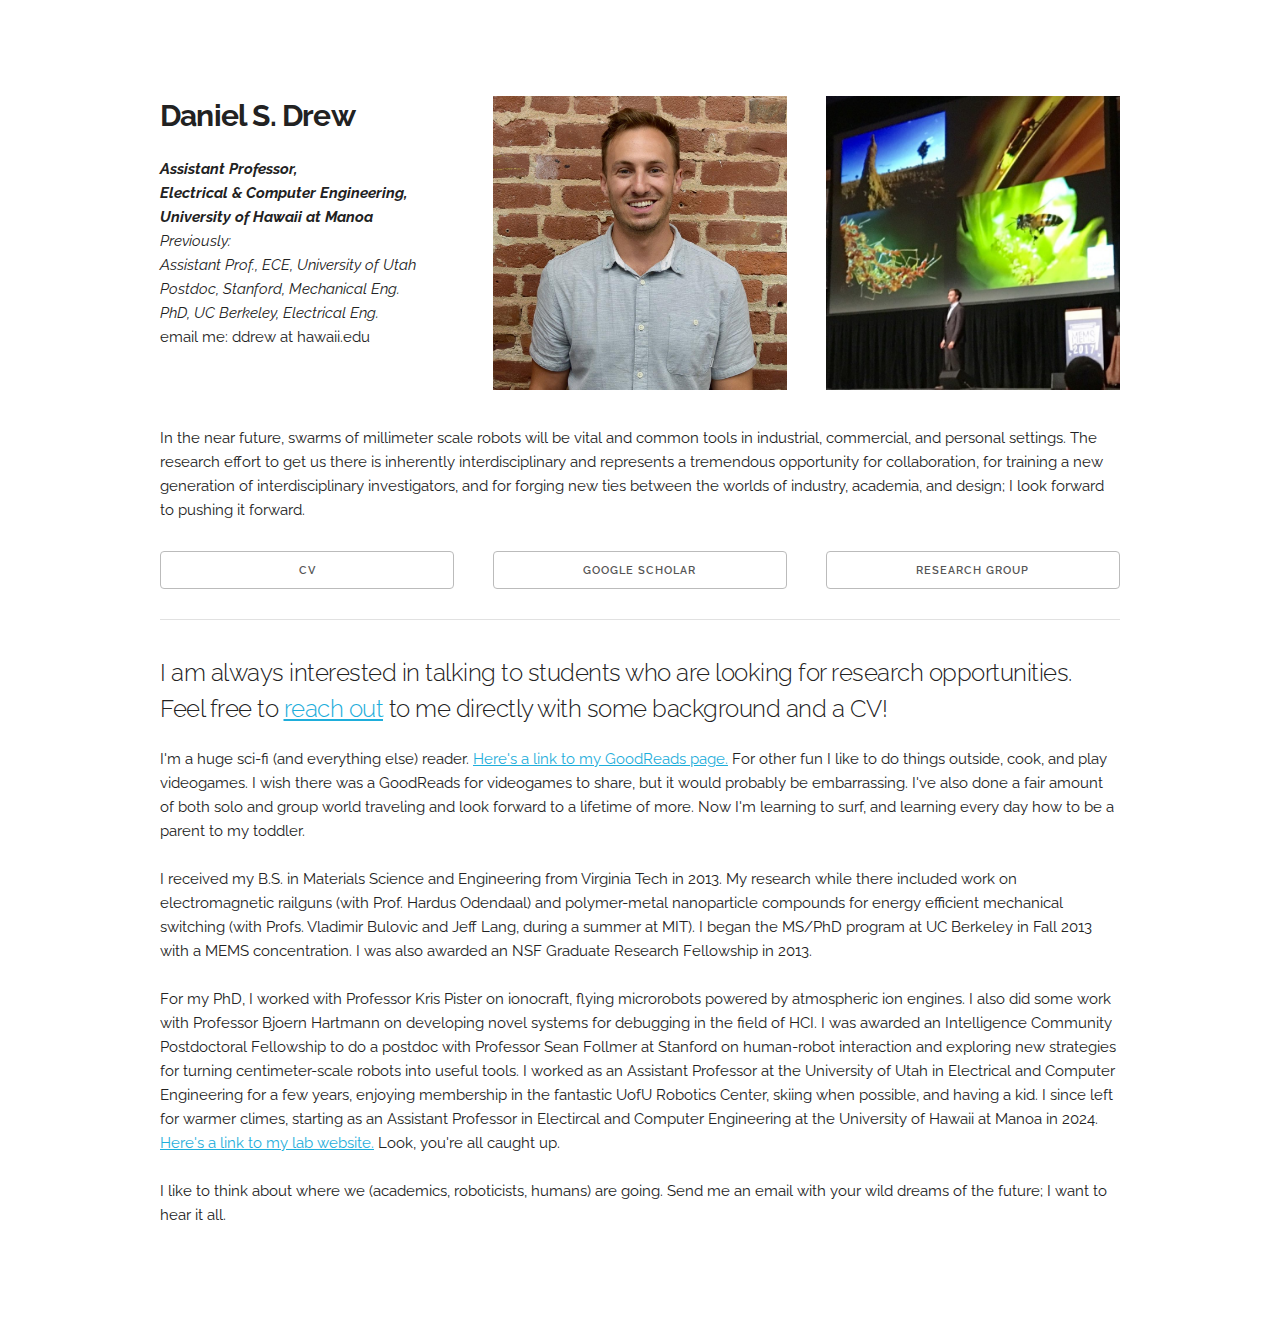
<file: index.html>
﻿<!DOCTYPE html>
<html lang="en">
<head>

  <!-- Basic Page Needs
  –––––––––––––––––––––––––––––––––––––––––––––––––– -->
  <meta charset="utf-8">
  <title>Daniel S. Drew - University of Hawaii</title>
  <meta name="description" content="">
  <meta name="author" content="">

  <!-- Mobile Specific Metas
  –––––––––––––––––––––––––––––––––––––––––––––––––– -->
  <meta name="viewport" content="width=device-width, initial-scale=1">

  <!-- FONT
  –––––––––––––––––––––––––––––––––––––––––––––––––– -->
  <link href="//fonts.googleapis.com/css?family=Raleway:400,300,600" rel="stylesheet" type="text/css">

  <!-- CSS
  –––––––––––––––––––––––––––––––––––––––––––––––––– -->
  <link rel="stylesheet" href="normalize.css">
  <link rel="stylesheet" href="skeleton.css">

  <!-- Favicon
  –––––––––––––––––––––––––––––––––––––––––––––––––– -->
  <link rel="icon" type="image/png" href="images/Bee.jpg">


<script>
  (function(i,s,o,g,r,a,m){i['GoogleAnalyticsObject']=r;i[r]=i[r]||function(){
  (i[r].q=i[r].q||[]).push(arguments)},i[r].l=1*new Date();a=s.createElement(o),
  m=s.getElementsByTagName(o)[0];a.async=1;a.src=g;m.parentNode.insertBefore(a,m)
  })(window,document,'script','https://www.google-analytics.com/analytics.js','ga');

  ga('create', 'UA-98805190-1', 'auto');
  ga('send', 'pageview');

</script>

</head>
<body>

  <!-- Primary Page Layout
  –––––––––––––––––––––––––––––––––––––––––––––––––– -->
  <div class="container">

    <div class="row" style="margin-top: 10%">
      <div class="four columns">
        <h4><b>Daniel S. Drew</b></h4>
        <p>
  <i><b>Assistant Professor, <br>Electrical & Computer Engineering, <br>University of Hawaii at Manoa</i></b><br>
  <i>Previously:</i><br>
  <i>Assistant Prof., ECE, University of Utah</i><br>
	<i>Postdoc, Stanford, Mechanical Eng.</i><br>
	<i>PhD, UC Berkeley, Electrical Eng.</i>
        <br>email me: ddrew at hawaii.edu
        </p>
     
      </div>
      <div class="one-third column">
      <img class="u-max-full-width" src="images/danielDrew1.jpg" onmouseover="this.src='images/danielDrew2.jpg'" onmouseout="this.src='images/danielDrew1.jpg'">
      </div>
	
      <div class="four columns">
      <img class="u-max-full-width" src="images/MEMS_Stage2.jpg" >
      </div>
	
    </div>
    <div class="row" style="margin-top: 3%">
          <div class="u-full-width" style="margin-top: 3%">
          <!--<b>       I make flying microrobots using ion thrusters ("ionocraft") and develop new tools to help people develop and debug embedded systems projects.</b>-->
          In the near future, swarms of millimeter scale robots will be vital and common tools in industrial, commercial, and
          personal settings. The research effort to get us there is inherently interdisciplinary and represents a tremendous
          opportunity for collaboration, for training a new generation of interdisciplinary investigators, and for forging new
          ties between the worlds of industry, academia, and design; I look forward to pushing it forward.
          </div>
    </div>

      <div class="row" style="margin-top: 3%">
      <div class="one-third column">
      <a class="u-max-full-width-button" href="files/DDrew_CV_July24.pdf" target="_blank">CV</a>
      </div>
      <div class="one-third column">
       <a class="u-max-full-width-button" href="https://scholar.google.com/citations?user=PXMOFVMAAAAJ&hl=en" target="_blank"> Google Scholar</a>
      </div>
      <div class="one-third column">
            <a class="u-max-full-width-button" href="https://www2.hawaii.edu/~ddrew/index.html" target="_blank">Research Group</a>
      </div>
      </div>
      <hr>
      <div class="row" style="margin-top: 3%">
      <h5>I am always interested in talking to students who are looking for research opportunities. Feel free to <a href="mailto:ddrew@hawaii.edu">reach out</a> to me directly with some background and a CV! </h5>
      </div>

<!--
       <div class="row" style="margin-top: 1%">
      <div class="one-third column">
      <a class="u-max-full-width-button" href="files/DDrew_ResearchStatement.pdf" target="_blank">Research Statement</a>
      </div>
      <div class="one-third column">
       <a class="u-max-full-width-button" href="files/DDrew_TeachState.pdf" target="_blank">Teaching Statement</a>
      </div>
      <div class="one-third column">
      <a class="u-max-full-width-button" href="files/DDrew_DiversityState.pdf" target="_blank">Diversity Statement</a>
      </div>
      </div>
-->
  
  <!--   <hr>
   <div class="row">
      <div class="u-full-width" style="margin-top: 5%">
        <h5>Captain's Log</h5>
      </div>
  <div class="row" style="margin-top:1%">
      <div class="two columns">
       <img  class="u-max-full-width" src="images/university-of-utah.jpg">
      </div>
      <div class="ten columns">
      &bull; I am thrilled to be joining the department of <a href="https://www.ece.utah.edu/" target="_blank">Electrical and Computer Engineering</a>, and the interdisciplinary <a href="https://robotics.coe.utah.edu/" target="_blank">Robotics Center</a>, at the University of Utah starting in Fall 2021. 
      </div>    
  </div>
  <div class="row" style="margin-top:1%">
      <div class="two columns">
       <img  class="u-max-full-width" src="images/hiltonhead.png">
      </div>
      <div class="ten columns">
      &bull; My paper got accepted for presentation at Hilton Head 2020. Looking forward to getting the chance to peek at the future of MEMS (and to playing beach volleyball) (2/14/20) (Unfortunately this workshop was cancelled, and there has been very little beach volleyball this spring. --Ed.)
      </div>    
  </div>
  <div class="row" style="margin-top:1%">
      <div class="two columns">
       <img  class="u-max-full-width" src="images/explora.png">
      </div>
      <div class="ten columns">
      &bull; I've been invited to give a talk on microrobot swarms at the <a href="https://www.exploratorium.edu/visit/calendar/after-dark-january-23-2020" target="_blank">San Francisco Exploratorium</a> on January 23rd during their After Dark programming! (12/12/19)
      </div>    
  </div>
  <div class="row" style="margin-top:1%">
      <div class="two columns">
       <img  class="u-max-full-width" src="images/chilogo.JPG">
      </div>
      <div class="ten columns">
      &bull; Our paper got accepted to CHI2020! I'm excited to talk to more HRI researchers about future work grounded by the limitations of microrobot hardware. (12/9/19)
      </div>
   </div>  
   <div class="row" style="margin-top:1%">
      <div class="two columns">
       <img  class="u-max-full-width" src="images/spectrum.PNG">
      </div>
      <div class="ten columns">
      &bull; A great article about the ionocraft appeared on <a href="https://spectrum.ieee.org/automaton/robotics/drones/pennysized-ionocraft-flies-with-no-moving-parts" target="_blank">IEEE Spectrum!</a>  (2/6/19)
      </div>
   </div>  
   <div class="row" style="margin-top:1%">
      <div class="two columns">
         <img  class="u-max-full-width" src="images/Stanford.jpg">
      </div>
      <div class="ten columns">
       &bull; I have officially completed my PhD and will start as a postdoctoral scholar at Stanford in January! (12/15/18)
      </div>
    </div>
    <div class="row" style="margin-top:1%">
      <div class="two columns">
         <img  class="u-max-full-width" src="images/microrobot-drew.jpg">
      </div>
      <div class="ten columns">
       &bull; My work with Kris Pister was featured in the <a href="https://engineering.berkeley.edu/magazine/fall-2018/microrobots-fly-walk-and-jump-future" target="_blank">Berkeley Engineer magazine Fall 2018 issue</a> (11/15/18)
      </div>
    </div>
    <div class="row" style="margin-top:1%">
      <div class="two columns">
         <img  class="u-max-full-width" src="images/poster_snippet.JPG">
      </div>
      <div class="ten columns">
       &bull; I presented a poster at the <a href="https://asl.stanford.edu/BARS2018/" target="_blank">Bay Area Robotics Symposium</a>; lots of impressive talks from faculty, and lots of impressive research from their students- Inspiring! (11/9/18)
      </div>
    </div>
      <div class="row" style="margin-top:1%">
      <div class="two columns">
         <img  class="u-max-full-width" src="images/Leafcutter_Castes.jpg">
      </div>
      <div class="ten columns">
       &bull; I have been awarded the Intelligence Community Postdoctoral Research Fellowship for my proposal "Design and Control of Heterogeneous Microrobot Swarms." I'm very excited to be working with <a href="https://shape.stanford.edu/" target="_blank">Sean Follmer</a> at Stanford. Funding for research on microrobots - hurray! (8/8/18)
      </div>
    </div>
    <hr> -->

    <div class="row">
      <div class="u-full-width" style="margin-top: 0%">
<!--         <h5>About Me<a name="About"></a></h5> -->
        I'm a huge sci-fi (and everything else) reader. <a href="https://www.goodreads.com/user/show/30195028-daniel-drew" target="_blank">Here's a link to my GoodReads page.</a> For other fun I like to do things outside, cook, and play videogames. I wish there was a GoodReads for videogames to share, but it would probably be embarrassing. I've also done a fair amount of both solo and group world traveling and look forward to a lifetime of more. Now I'm learning to surf, and learning every day how to be a parent to my toddler. 
        <br><br>
        I received my B.S. in Materials Science and Engineering from Virginia Tech in 2013. My research while there included work on electromagnetic railguns (with Prof. Hardus Odendaal) and polymer-metal nanoparticle compounds for energy efficient mechanical switching (with Profs. Vladimir Bulovic and Jeff Lang, during a summer at MIT). I began the MS/PhD program at UC Berkeley in Fall 2013 with a MEMS concentration. I was also awarded an NSF Graduate Research Fellowship in 2013. 
        <br><br>
        For my PhD, I worked with Professor Kris Pister on ionocraft, flying microrobots powered by atmospheric ion engines. I also did some work with Professor Bjoern Hartmann on developing novel systems for debugging in the field of HCI. I was awarded an Intelligence Community Postdoctoral Fellowship to do a postdoc with Professor Sean Follmer at Stanford on human-robot interaction and exploring new strategies for turning centimeter-scale robots into useful tools. I worked as an Assistant Professor at the University of Utah in Electrical and Computer Engineering for a few years, enjoying membership in the fantastic UofU Robotics Center, skiing when possible, and having a kid. I since left for warmer climes, starting as an Assistant Professor in Electircal and Computer Engineering at the University of Hawaii at Manoa in 2024. <a href="https://www2.hawaii.edu/~ddrew/index.html" target="_blank">Here's a link to my lab website.</a> Look, you're all caught up.
        <br><br>
        I like to think about where we (academics, roboticists, humans) are going. Send me an email with your wild dreams of the future; I want to hear it all.
      </div>
    </div>
<!-- 
    <hr>
    <div class="row">
      <div class="u-full-width" style="margin-top: 5%">
        <h5>Publications<a name="Publications"></a></h5>
      </div>
    </div>

    <div class="row">
      <div class="u-full-width" style="margin-top: 5%">
        <h6><b>Journal/Conference Papers</b><a name="journal"></a></h6>
      </div>
    </div>

 <div class="row" style="margin-top:1%">
      <div class="four columns">
       <img  class="u-max-full-width" src="images/perching.png">
      </div>
      <div class="eight columns">
      <h6><b>Lightweight High Voltage Generator for Untethered Electroadhesive Perching of Micro Air Vehicles</b><br>Sanghyeon Park, <b>Daniel S Drew</b>, Sean Follmer, Juan Rivas-Davila <i>RA-L 2020</i></h6>
      <h7>The limited in-flight battery lifetime of centimeterscale flying robots is a major barrier to their deployment, especially in applications which take advantage of their ability to reach high vantage points. In this paper, we motivate the need for application-specific power electronics solutions for electroadhesive perching, develop a useful figure of merit (the “specific voltage”) for comparing and guiding efforts, and walk through the design methodology of a system implementation. We conclude by showing that this high voltage power supply enables, for the first time in the literature, tetherless electroadhesive perching of a commercial micro quadrotor.
        
      <br><a href="files/ElectroadhesivePerching_DDrew.pdf" target="_blank">Link to the paper</a></h7>
      </div>
    </div>
<br>

<div class="row" style="margin-top:1%">
      <div class="four columns">
       <img  class="u-max-full-width" src="images/swarmSetup.png">
      </div>
      <div class="eight columns">
      <h6><b>User-defined Swarm Robot Control</b><br>Lawrence H Kim, <b>Daniel S Drew</b>, Veronika Domova, Sean Follmer, <i>CHI 2020, Best Paper Award Honorable Mention</i></h6>
      <h7>A swarm of robots can accomplish more than the sum of its parts, and swarm systems will soon see increased use in applications ranging from tangible interfaces to search and rescue teams. However, effective human control of robot swarms has been shown to be demonstrably more difficult than controlling a single robot, and swarm-specific interactions methodologies are relatively underexplored. As we envision even non-expert users will have more daily in-person encounters with different numbers of robots in the future, we present a user-defined set of control interactions for tabletop swarm robots derived from an elicitation study.

      <br><a href="files/SwarmControl.pdf" target="_blank">Link to the paper</a></h7>
      </div>
    </div>
<br>


<div class="row" style="margin-top:1%">
      <div class="four columns">
       <img  class="u-max-full-width" src="images/SystemBlock.png">
      </div>
      <div class="eight columns">
      <h6><b>Low Level Control of a Quadrotor with Deep Model-Based Reinforcement Learning</b><br>Nathan O Lambert, <b>Daniel S Drew</b>, Joseph Yaconelli, Roberto Calandra, Sergey Levine, Kristofer S J Pister, <i>Robotics and Automation Letters 2019</i></h6>
      <h7>To address the problem of rapidly generating low-level controllers without domain knowledge or a priori knowledge of system dynamics, we propose using model-based reinforcement learning (MBRL) trained on few minutes of automatically generated data. In this paper, we explore the capabilities of MBRL on a Crazyflie quadrotor with rapid dynamics where existing classical control schemes offer a baseline against the new method's performance. To our knowledge, this is the first use of MBRL for low-level controlled hover of a quadrotor using only on-board sensors, direct motor input signals, and no initial dynamics knowledge.

      <br><a href="files/LowLevelControl.pdf" target="_blank">Link to the paper</a></h7>
      </div>
    </div>
<br>

<div class="row" style="margin-top:1%">
      <div class="four columns">
       <img  class="u-max-full-width" src="images/mimsy.png">
      </div>
      <div class="eight columns">
      <h6><b>MIMSY: The Micro Inertial Measurement System for the Internet of Things</b><br>Craig Schindler, <b>Daniel S Drew</b>, Brian Kilberg, Felipe Campos, Soichiro Yanase, Kristofer S J Pister, <i>IEEE World Forum on Internet of Things (WF-IOT) 2019</i></h6>
      <h7>The Micro Inertial Measurement System (MIMSY) is an open-source wireless sensor node for Internet of Things applications, specifically designed for a small system volume while maintaining functionality and extensibility. MIMSY is a 16mm × 16mm node with an Arm Cortex-M3 microprocessor, 802.15.4 wireless transceiver, and a 9-axis IMU. The system is fully compatible with the OpenWSN wireless sensor networking stack, which enables the straightforward implementation of standards-compliant 6TiSCH mesh networks using MIMSY motes.

      <br><a href="files/mimsy.pdf" target="_blank">Link to the paper</a></h7>
      </div>
    </div>
<br>

<div class="row" style="margin-top:1%">
      <div class="four columns">
       <img  class="u-max-full-width" src="images/wifrost.JPG">
      </div>
      <div class="eight columns">
      <h6><b>Wifröst: Bridging the Information Gap for Debugging of Networked Embedded Systems</b><br>Will McGrath, Jeremy Warner, Mitchell Karchemsky, Andrew Head, <b>Daniel Drew</b>, Bjoern Hartmann, <i>UIST 2018</i></h6>
      <h7>This paper presents WiFröst,
      a new approach for debugging these systems using instrumentation
      that spans from the device itself, to its communication
      API, to the wireless router and back-end server. WiFröst automatically
      collects this data, displays it in a web-based visualization,
      and highlights likely issues with an extensible suite of
      checks based on analysis of recorded execution traces.

      <br><a href="files/wifrost.pdf" target="_blank">Link to the paper</a></h7>
      </div>
    </div>
<br>
<div class="row" style="margin-top:1%">
      <div class="four columns">
       <img  class="u-max-full-width" src="images/neuralprobe.JPG">
      </div>
      <div class="eight columns">
      <h6><b>MEMS-Actuated Carbon Fiber Microelectrode for Neural Recording</b><br>Rachel S Zoll, Craig B Schindler, Travis L Massey, <b>Daniel S Drew</b>, Michel M Maharbiz, Kristofer S J Pister, <i>MNMC 2018</i></h6>

<h7>We present an electrostatic-based actuator capable of inserting individual carbon fiber microelectrodes which elicit minimal to no adverse biological response. The device is shown to insert a carbon fiber recording electrode into an agar brain phantom and can record an artificial neural signal in saline. This technique provides a platform generalizable to many microwire-style recording electrodes.
<br><a href="https://www.biorxiv.org/content/early/2018/10/12/385153.full.pdf" target="_blank">Link to the paper</a></h7>
      </div>
  </div>
<br>

<div class="row" style="margin-top:1%">
      <div class="four columns">
       <img  class="u-max-full-width" src="images/RAL18.jpg">
      </div>
      <div class="eight columns">
      <h6><b>Towards Controlled Flight of the Ionocraft: A Flying Microrobot Using Electrohydrodynamic Thrust With Onboard Sensing and No Moving Parts</b><br><b>Daniel S Drew</b>, Nathan Lambert, Craig Schindler, Kristofer S J Pister, <i>Robotics and Automation Letters 2018</i></h6>
      <h7>This work presents an insect-scale microrobot that flies silently and with no mechanical moving parts, using a mechanism with no analogue in the natural world: electrohydrodynamic thrust produced by ions generated via corona discharge. For the first time, attitude and acceleration data is continuously collected from takeoff and sustained flight of a 2cm x 2cm, 30mg ``ionocraft'' carrying a 37mg 9-axis commercial IMU on FlexPCB payload, with external tethers for power and data transfer. The ionocraft's steady state thrust versus voltage profile, dynamic response to a time-varying signal around a high voltage DC bias point, and aerodynamic drag at incident angles around 90 degrees are measured. These experimental measurements, as well as measured IMU sensor noise, are inserted into a Matlab Simulink simulation environment. Simulation shows controlled hovering and planned flight in arbitrary straight trajectories in the X-Y plane. 
      <br><a href="files/RAL18.pdf" target="_blank">Link to the paper</a></h7>
      </div>
    </div>
<br>   
 <div class="row" style="margin-top:1%">
      <div class="four columns">
       <img  class="u-max-full-width" src="images/bifrost.PNG">
      </div>
      <div class="eight columns">
      <h6><b>Bifröst: Visualizing and Checking Behavior of Embedded Systems across Hardware and Software</b><br>Will McGrath, <b>Daniel Drew</b>, Jeremy Warner, Majeed Kazemitabaar, Mitchell Karchemsky, David Mellis, Bjoern Hartmann, <i>UIST 2017</i></h6>
      <h7>This paper presents a new development environment designed to illuminate the boundary between embedded code and circuits. Bifröst automatically instruments and captures the progress of the user's code, variable values, and the electrical and bus activity occurring at the interface between the processor and the circuit it operates in. This data is displayed in a linked visualization that allows navigation through time and program execution, enabling comparisons between variables in code and signals in circuits. Automatic checks can detect low-level hardware configuration and protocol issues, while user-authored checks can test particular application semantics. In an exploratory study with ten participants, we investigated how Bifröst influences debugging workflows.
      <br><a href="https://delivery.acm.org/10.1145/3130000/3126658/p299-mcgrath.pdf?ip=128.32.33.79&id=3126658&acc=OA&key=CA367851C7E3CE77%2E3158474DDFAA3F10%2E4D4702B0C3E38B35%2E9CE3A054B8405388&__acm__=1516848249_8fe7069018fd60e5ed5d183924909d35" target="_blank">Link to the paper</a></h7>
      </div>
    </div>
<br>
     <div class="row" style="margin-top:1%">
      <div class="four columns">
       <img  class="u-max-full-width" src="images/micromach.png">
      </div>
      <div class="eight columns">
      <h6><b>Geometric Optimization of Microfabricated Silicon Electrodes for Corona Discharge Based Electrohydrodynamic Thrusters</b><br><b>Daniel S Drew</b>, Kristofer S J Pister, <i>Micromachines, Microplasmas issue</i></h5>
      <h7> In this work, an array of hybrid wire-needle and grid electrode geometries were fabricated and characterized to attempt to minimize both corona discharge onset voltage and thrust loss factor. Statistical analysis of this dataset was performed to screen for factors with significant effects. An optimized emitter electrode decreased onset voltage by 22%. Loss factor was found to vary significantly (as much as 30%) based on collector grid geometric parameters without affecting discharge characteristics. The results from this study can be used to drive further optimization of thrusters, with the final goal of providing a path towards autonomous flying microrobots powered by atmospheric ion engines.}
      <br><a href="https://www.mdpi.com/2072-666X/8/5/141"" target="_blank">Link to the paper</a></h7>
      </div>
    </div>
<br>
     <div class="row" style="margin-top:1%">
      <div class="four columns">
       <img  class="u-max-full-width" src="images/QuadGlory.png">
      </div>
      <div class="eight columns">
      <h6><b>First Takeoff of a Flying Microrobot With No Moving Parts</b><br><b>Daniel S Drew</b>, Kristofer S J Pister, <i>MARSS 2017, Best Paper Award Honorable Mention</i></h5>
      <h7>In this work, we demonstrate an insect-scale robot capable of vertical takeoff using electrohydrodynamic thrust, a mechanism with no natural analogue. The 10mg, 1.8cm by 1.8cm "ionocraft" operates at about 2400 volts and has a thrust to weight ratio of approximately 10. Feasibility of using individually addressable thrusters in a quadcoptor-esque manner for attitude control is demonstrated qualitatively. A combination of design choices in the microfabricated silicon electrodes and a machine-fabricated external fixture allow for reproducible hand-assembly of the microrobot. 
      
       <br><a href="files/MARSS17.pdf" target="_blank">Link to the paper</a></h7>
      </div>
    </div>
<br>
  <div class="row" style="margin-top:1%">
      <div class="four columns">
       <img  class="u-max-full-width" src="images/icuas.png">
      </div>
      <div class="eight columns">
      <h6><b>Future Mesh Networked Pico Air Vehicles</b><br><b>Daniel S Drew</b>, Brian Kilberg, Kristofer S J Pister, <i>ICUAS 2017</i></h5>
      <h7>Taken together, recent advances in microelectromechanical systems, wireless mesh networks, digital circuits, and battery technology have made the notion of autonomous pico air vehicles viable. In this work we describe the core technologies enabling these future vehicles as well propose two possible future platforms. We draw on recent research on high thrust density atmospheric ion thrusters, microfabricated silicon control surfaces, and extremely low mass and power mesh networking nodes. Using the same open-source network implementation as we have already demonstrated in larger UAVs, these flying microrobots will open up a new application space where unobtrusiveness and high data granularity are vital.
       <br><a href="files/ICUAS17.pdf" target="_blank">Link to the paper</a></h7>
      </div>
    </div>
<br>
  <div class="row" style="margin-top:1%">
      <div class="four columns">
       <img  class="u-max-full-width" src="images/tintoy.png">
      </div>
      <div class="eight columns">
      <h6><b>First Steps of a Millimeter-scale Walking Silicon Robot</b><br>Daniel S Contreras, <b>Daniel S Drew</b>, Kristofer S J Pister, <i>TRANSDUCERS 2017</i></h5>
      <h7>We present the first evidence of locomotion from a walking silicon robot based on a two degree-of-freedom robot leg with the largest force and displacement of any electrostatically-driven SOI leg to date. The peak vertical force is five times the weight of the robot. Using a new approach, the robot stands with the chip vertically and has demonstrated its ability to lift itself and move forward while actuating the leg on the ground under tethered power and control. This is the simplest process (2 mask SOI) for making an electrostatic SOI robot that has been demonstrated. 
      <br><a href="https://ieeexplore.ieee.org/abstract/document/7863412/"" target="_blank">Link to the paper</a></h7>
      </div>
    </div>
<br>
    <div class="row" style="margin-top:1%">
      <div class="four columns">
       <img  class="u-max-full-width" src="images/mems.jpg">
      </div>
      <div class="eight columns">
      <h6><b>First Thrust from a Microfabricated Atmospheric Ion Engine</b><br><b>Daniel S Drew</b>, Daniel Contreras, Kristofer S J Pister, <i>MEMS 2017</i></h6>
      <h7>The bulk of current research in the realm of pico air vehicles has focused on biologically inspired propulsion mechanisms. In this work we investigate the use of electrohydrodynamic thrust produced by a microfabricated corona discharge device as a mechanism to create flying microrobots with no moving parts.  Electrodes of various geometries are fabricated from a silicon-on-insulator wafer with a two mask process.  Electrical characterization is performed to analyze the effect of inter-electrode gap and emitter electrode width on corona discharge and compare findings to simulation.  Outlet air velocity and thrust are directly measured to analyze the effects of collector electrode geometry on performance.  A roughly 100 cubic millimeter, 2.5mg thruster is assembled with a thrust to weight ratio exceeding 20. 
       <br><a href="files/MEMS17.pdf" target="_blank">Link to the paper</a></h7>
      </div>
    </div>
<br>
    <div class="row" style="margin-top:1%">
      <div class="four columns">
       <img  class="u-max-full-width" src="images/toast.png">
      </div>
      <div class="eight columns">
      <h6><b>The Toastboard: Ubiquitous Instrumentation and Automated Checking of Breadboarded Circuits</b><br><b>Daniel S Drew</b>, Julie Newcomb, William McGrath, Filip Maksimovic, David Mellis, Bjoern Hartmann, <i>UIST 2016</i></h6>
      <h7>The recent proliferation of easy to use electronic components and toolkits has introduced a large number of novices to designing and building electronic projects. Nevertheless, debugging circuits remains a difficult and time-consuming task. This paper presents a novel debugging tool for electronic design projects, the Toastboard, that aims to reduce debugging time by improving upon the standard paradigm of point-wise circuit measurements. Ubiquitous instrumentation allows for immediate visualization of an entire breadboard's state, meaning users can diagnose problems based on a wealth of data instead of having to form a single hypothesis and plan before taking a measurement. Basic connectivity information is displayed visually on the circuit itself and quantitative data is displayed on the accompanying web interface. Software-based testing functions further lower the expertise threshold for efficient debugging by diagnosing classes of circuit errors automatically. In an informal study, participants found the detailed, pervasive, and context-rich data from our tool helpful and potentially time-saving.
      <br><a href="https://dl.acm.org/citation.cfm?id=2984566" target="_blank">Link to the paper</a></h7>
      </div>
    </div>

    <div class="row">
      <div class="u-full-width" style="margin-top: 5%">
        <h6><b>Workshop Papers</b><a name="workshop"></a></h6>
      </div>
    </div>
<br>
<div class="row" style="margin-top:1%">
      <div class="four columns">
       <img  class="u-max-full-width" src="images/stackedThruster.png">
      </div>
      <div class="eight columns">
      <h6><b>High Power Density Electrohydrodynamic Jet Arrays Using Folded Laser Microfabricated Electrodes</b><br><b>Daniel S Drew</b>, Sean Follmer, <i>Hilton Head 2020</i></h6>
      <h7>Miniaturized electrohydrodynamic propulsion devices have extremely high power densities due to the small required electrode gap. To lift useful payloads, however, prior work has largely implemented wider total thruster area, effectively decreasing the volumetric power density of the system. This paper shows that through vertical integration of ducted EHD jets we can near linearly increase the propulsive force with number of stages while maintaining high power densities.
      </div>
    </div>
<br>
<div class="row" style="margin-top:1%">
      <div class="four columns">
       <img  class="u-max-full-width" src="images/HH18.png">
      </div>
      <div class="eight columns">
      <h6><b>Takeoff of a Flying Microrobot With COTS Sensor Payload Using Electrohydrodynamic Thrust Produced by Sub-millimeter Corona Discharge</b><br><b>Daniel S Drew</b>, Kristofer S J Pister, <i>Hilton Head 2018</i></h6>
      <h7>This paper demonstrates the first flying microrobot using electrohydrodynamic thrusters, or ionocraft, to successfully take off while carrying an onboard commercial sensor package. The 13.6mg, 1.8cm by 1.8cm ionocraft is shown to take off while carrying a 40mg Flex PCB with 9-axis IMU and associated passives while tethered to a power supply. A new emitter electrode design has decreased corona onset voltage by over 30% and takeoff voltage by over 20% from previous efforts. Thrust density scaling with increasing numbers of emitter wires, continued geometric scaling for decreased operating voltage, device lifetime improvement via thin film deposition, and new assembly techniques are all explored.
      <br><a href="files/HH18.pdf" target="_blank">Link to the paper</a></h7>
      </div>
    </div>
<br>
    <div class="row" style="margin-top:1%">
      <div class="four columns">
       <img  class="u-max-full-width" src="images/roma.PNG">
      </div>
      <div class="eight columns">
      <h6><b>Investigation of Atmospheric Ion Thrusters Using Rapid Prototyping Techniques</b><br><b>Daniel S Drew</b>, Joseph Greenspun, Kristofer S. J. Pister, <i>Robotics Science and Systems (RSS):Robot Makers 2014</i></h6>
      <h7>Electrohydrodynamic (EHD) thrusters, which use ionized air under the influence of an electric field to produce a force, have been investigated for the purposes of flying vehicles for decade. This work focuses on leveraging the precision and speed of rapid prototyping techniques such as 3D printing and laser engraving in order to rigorously investigate this phenomenon at scales relevant to microrobot research.
      <br><a href="https://www.seas.upenn.edu/~nicbezzo/RoMa2014/Drew.pdf" target="_blank">Link to the paper</a></h7>
      </div>
    </div>


    <hr>
    <div class="row">
      <div class="u-full-width" style="margin-top: 5%">
        <h5>Research Dreams<a name="Research Dreams"></a></h5>
        <ul>
          <li><i> "Gnat" robotics </i></li>
          <p>The other day I wanted to move a big houseplant of mine to a spot where it would get more midday sun. I'm not home enough during the early afternoon to really remember where the sun shines brightest. What's a simple and cheap way to figure this out? My engineer brain says to prototype some sort of photodiode array with Arduino and log the results... but what if I could just take a handful of tiny robots out of my pocket and throw them into the room? This isn't a problem that requires much intelligence, mobility, or lifetime; all they have to do is spread out in one room and record light every 30 minutes. I won't even pick them up when they're done, I'll let them "self-destruct."
          <br><i>Flynn, Anita M. "Gnat robots (and how they will change robotics)." (1987).</i>

          <li><i> How do humans interact with swarms? </i></li>
          <p>I hate when people fly quadcoptors near my head, especially the little ones that make the extremely high pitched rotor noises (must be the primal fear of eye gouging). Just imagine when autonomous swarm technology matures and we have thousands of them flying around at once. Right now the research is heavily focused on industrial and commercial applications, but even then <i>someone</i> is going to have to interact with these swarms. How do you interact with Honda's ASIMO? You can shake its hand. How do you interact with a Boston Dynamics Spot? Maybe pat it on the head. Interacting with a swarm of buzzing insects is out of the realm of human experience. </p>
          <p>I want to use virtual reality as a tool to simulate human interaction with autonomous microrobot swarms. How can a swarm express its intentions? How should it use situational context to modify its own behavior?</p>

          <li><i> Big data from lots of small things </i></li>
          <p> One estimate is that there are 10 quintrillion insects on earth at any one time- that's 10^19. The trillion-sensor movement as currently conceptualized relies on human installation and maintenance, with industrial pushes largely towards longer device lifetime so humans have to go service motes less often. Let's provide each of these sensor motes with its own mobility platform; we already know from nature that there is an insect to suit every environment and that they have no trouble spreading. Moving beyond the (wildly important) application example of "search and rescue," how can we use these swarms to change the world?
          <br><i><a href="https://youtu.be/sj3Pn_pogXw?t=9m39s" target="_blank">The future of flying robots - Vijay Kumar from UPenn</a></i>
        </ul>
      </div>
    </div>
    <hr>
    
    <hr>
    <div class="row">
      <div class="u-full-width" style="margin-top: 5%">
        <h5>Other Activities - UNDER CONSTRUCTION<a name="Teaching"></a></h5>
      </div>
    </div>
 -->
    <!--
    <div class="row">
      <div class="one-half column" style="margin-top: 0%">
       

        <h6><b>Teaching</b></h6>

        In the past I have been a teaching assistant for the "Fundamentals of Materials" class in the Materials Science and Engineering department at Virginia Tech. More recently I was a graduate student instructor for "Interactive Device Design" at Berkeley. <a href="https://www.forbes.com/sites/rakeshsharma/2013/11/25/educating-a-maker-the-berkeley-perspective" target="_blank"> Here is a Forbes article on the class.</a>
        
       
        </div>

      <div class="one-half column" style="margin-top: 0%">
        <h6><b>Mentorship</b></h6>
        <ul>
        <li>E3S</li>
        <li>Undergrads</li>
        </ul>
      </div>
    </div>

    <div class="row">
      <div class="one-half column" style="margin-top: 3%">
       <h6 text-align=center><b>Department Involvement</b></h6>
        <ul>
        <li>Electrical Engineering Graduate Student Association, have served as Social Chair and Treasurer</li>
        <li>Materials Engineering Professional Society, served as Class Relations officer</li>
        </ul>
      </div>
      <div class="one-half column" style="margin-top: 3%">
      <h6><b>Outreach</b></h6>
        <ul>
        <li>Electrical Engineering Graduate Student Association, have served as Social Chair and Treasurer</li>
        <li>Materials Engineering Professional Society, served as Class Relations officer</li>
        </ul>
      </div>
    </div>

     !-->
<!--
    <hr>
    <div class="row">
      <div class="u-full-width" style="margin-top: 5%">
        <h5>Some Media<a name="Press"></a></h5>
      </div>
    <div class="row" style="margin-top:1%">
      <div class="four columns">
         <img  class="u-max-full-width" src="images/toastmag.JPG">
      </div>
      <div class="four columns">
         <img  class="u-max-full-width" src="images/toastdirks.JPG">
      </div>
      <div class="four columns">
        <h6> <b>The Toastboard</b><br>
        <a href="https://engineering.berkeley.edu/magazine/spring-2015/toastboard" target="_blank">Berkeley Engineer, Spring 2015</a>
        <br>
        <a href="https://swarmlab.eecs.berkeley.edu/news/2014/12/22/5179/chancellor-nicholas-dirks-and-evcp-claude-steele-visit-citris-invention-lab" target="_blank">Chancellor visit, Spring 2015
        </a></h6>
      </div>
    </div>

    <div class="row" style="margin-top:10%">
      <div class="four columns">
         <img  class="u-max-full-width" src="images/smithiono.PNG">
      </div>
      <div class="four columns">
         <img  class="u-max-full-width" src="images/microrobot-drew.jpg">
      </div>
      <div class="four columns">
        <h6> <b>The Ionocraft</b><br>
        <a href="https://spectrum.ieee.org/automaton/robotics/drones/pennysized-ionocraft-flies-with-no-moving-parts" target="_blank">IEEE Spectrum, Spring 2019</a>
        <br>
        <a href="https://engineering.berkeley.edu/magazine/fall-2018/microrobots-fly-walk-and-jump-future" target="_blank">Berkeley Engineer, Fall 2018</a>
        <br>
        <a href="https://www.smithsonianmag.com/innovation/sci-fi-technology-could-power-microbots-180964358/" target="_blank">Smithsonian Magazine, Summer 2017</a>
        <br>
        <a href="https://futurism.com/the-same-tech-propelling-satellites-in-space-could-power-tiny-robots-on-earth/" target="_blank">Futurism.com, Fall 2017</a> 
        </h6>
      </div>
    </div>

    <div class="row" style="margin-top:10%">
      <div class="eight columns">
         <iframe class="u-full-width" src="https://www.youtube.com/embed/5cyIP5rgdgc?start=2154" frameborder="0" allow="autoplay; encrypted-media" allowfullscreen></iframe>
      </div>
      <div class="four columns">
        <h6> <b>UC Berkeley Grad Slam</b><br>
        Second place finalist in the 2018 Grad Slam with my presention "A Swarm in Every Pocket: Autonomous Microrobots as the Future of Tools"
        <br>
        <a href="https://grad.berkeley.edu/news/headlines/berkeley-slam-champion/" target="_blank">Release about the finalists</a>
        </h6>
      </div>
    </div>

    </div>


  </div>
!-->
<!-- End Document
  –––––––––––––––––––––––––––––––––––––––––––––––––– -->


<div class="row" style="margin-top: 10%">
          <div class="u-full-width" style="margin-top: 3%">
  
          </div>
    </div>

</body>
</html>
</file>
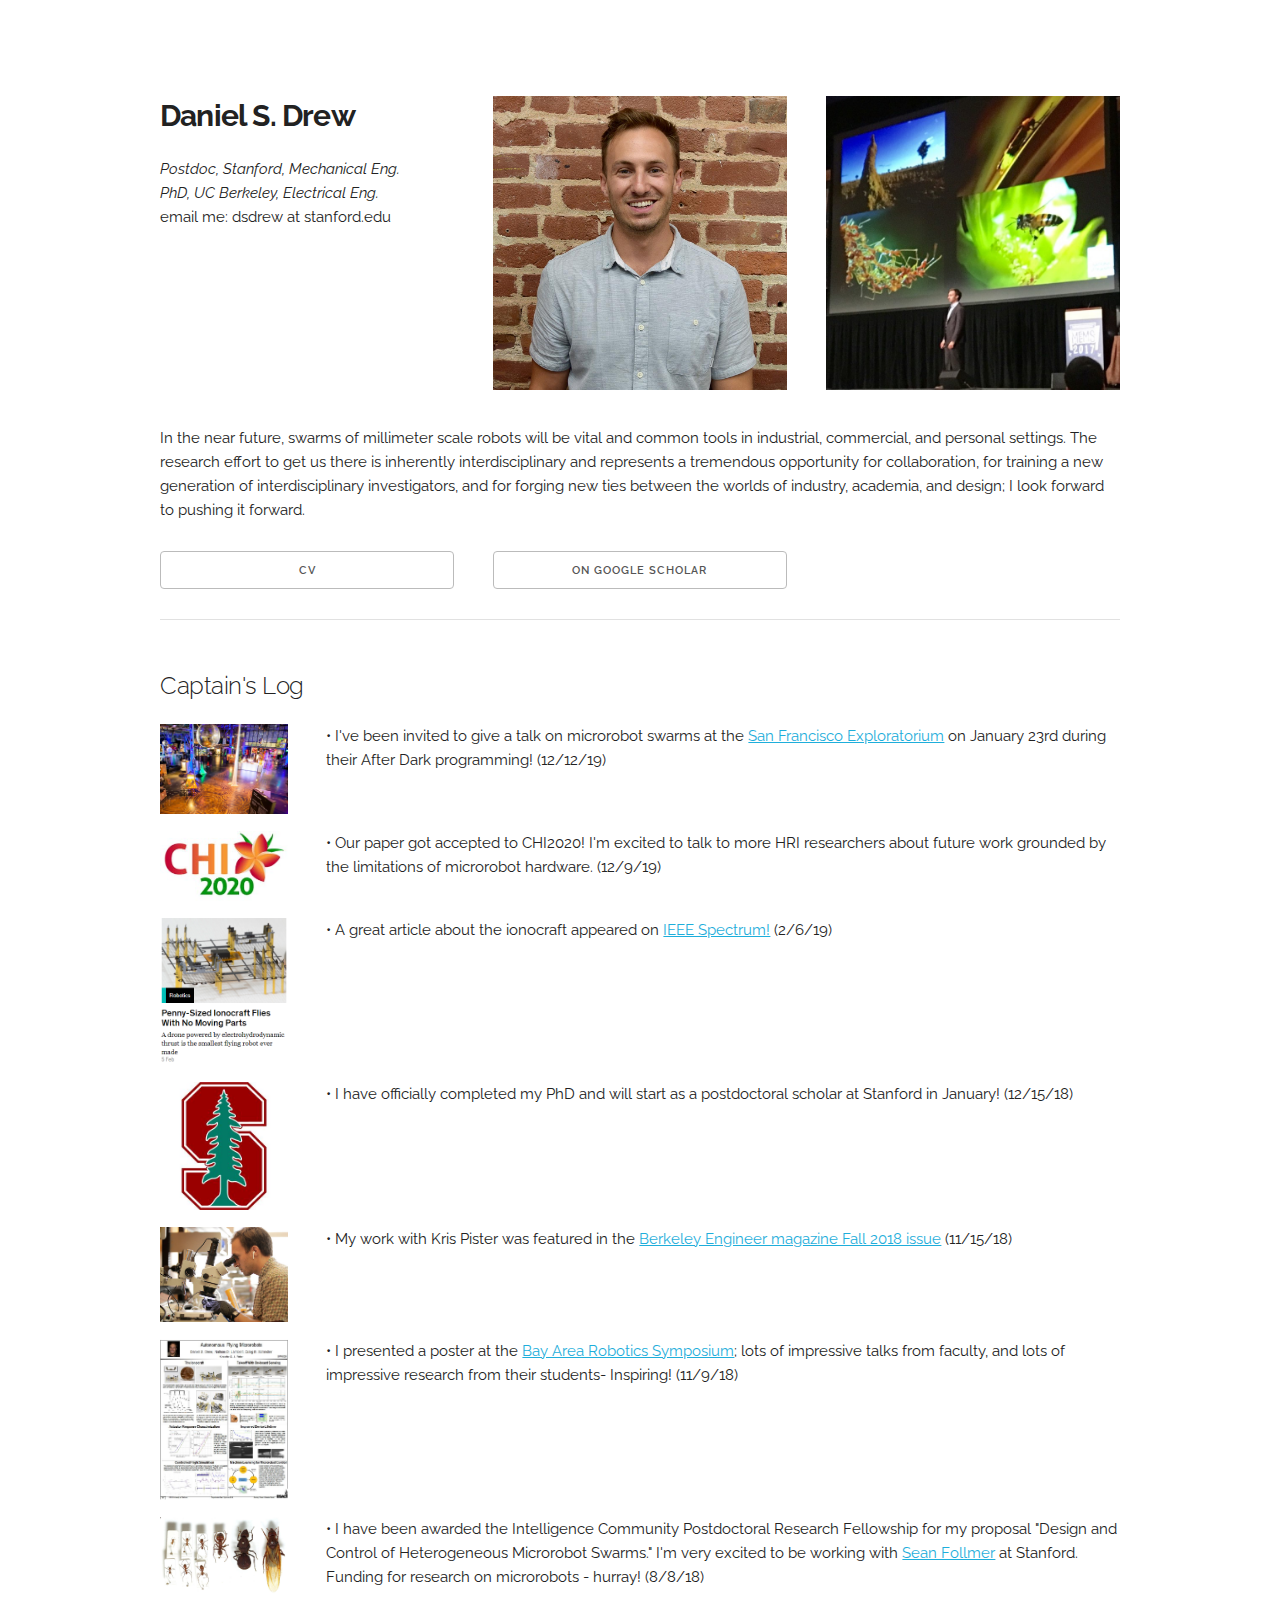
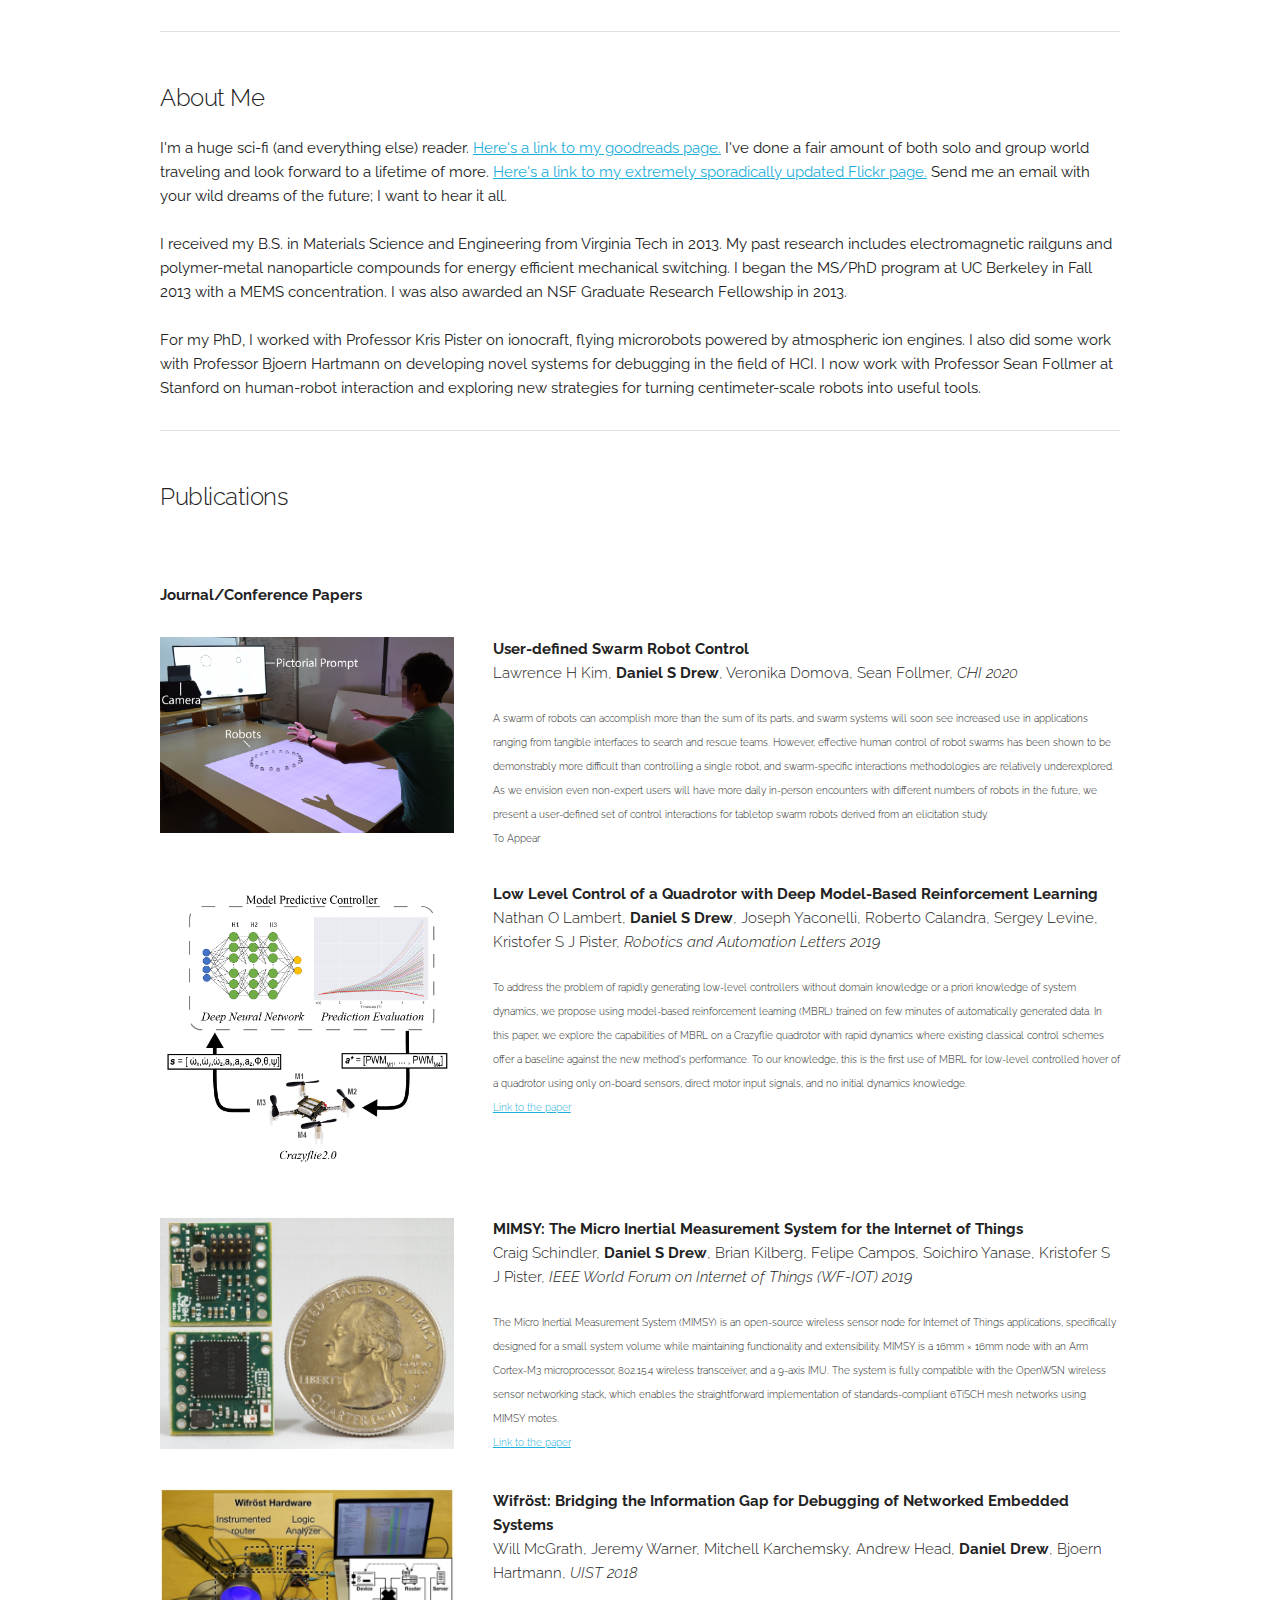
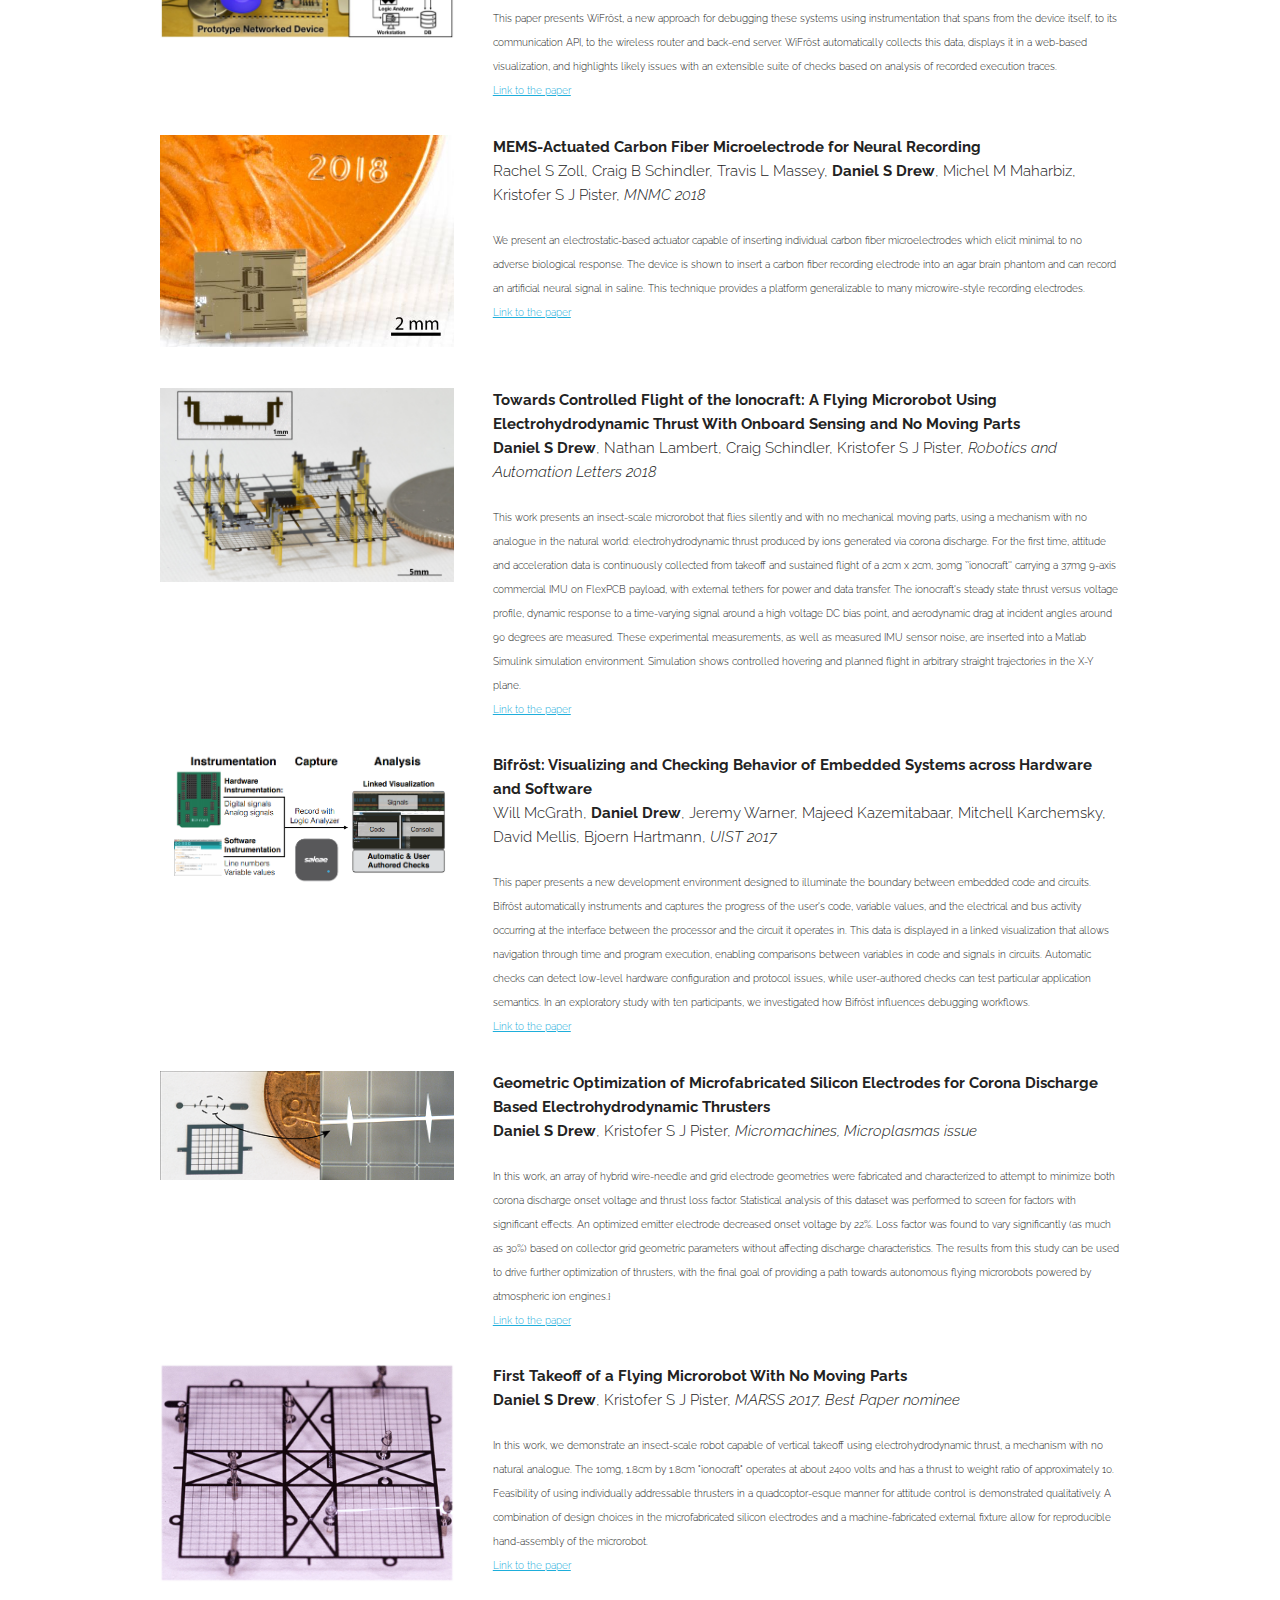
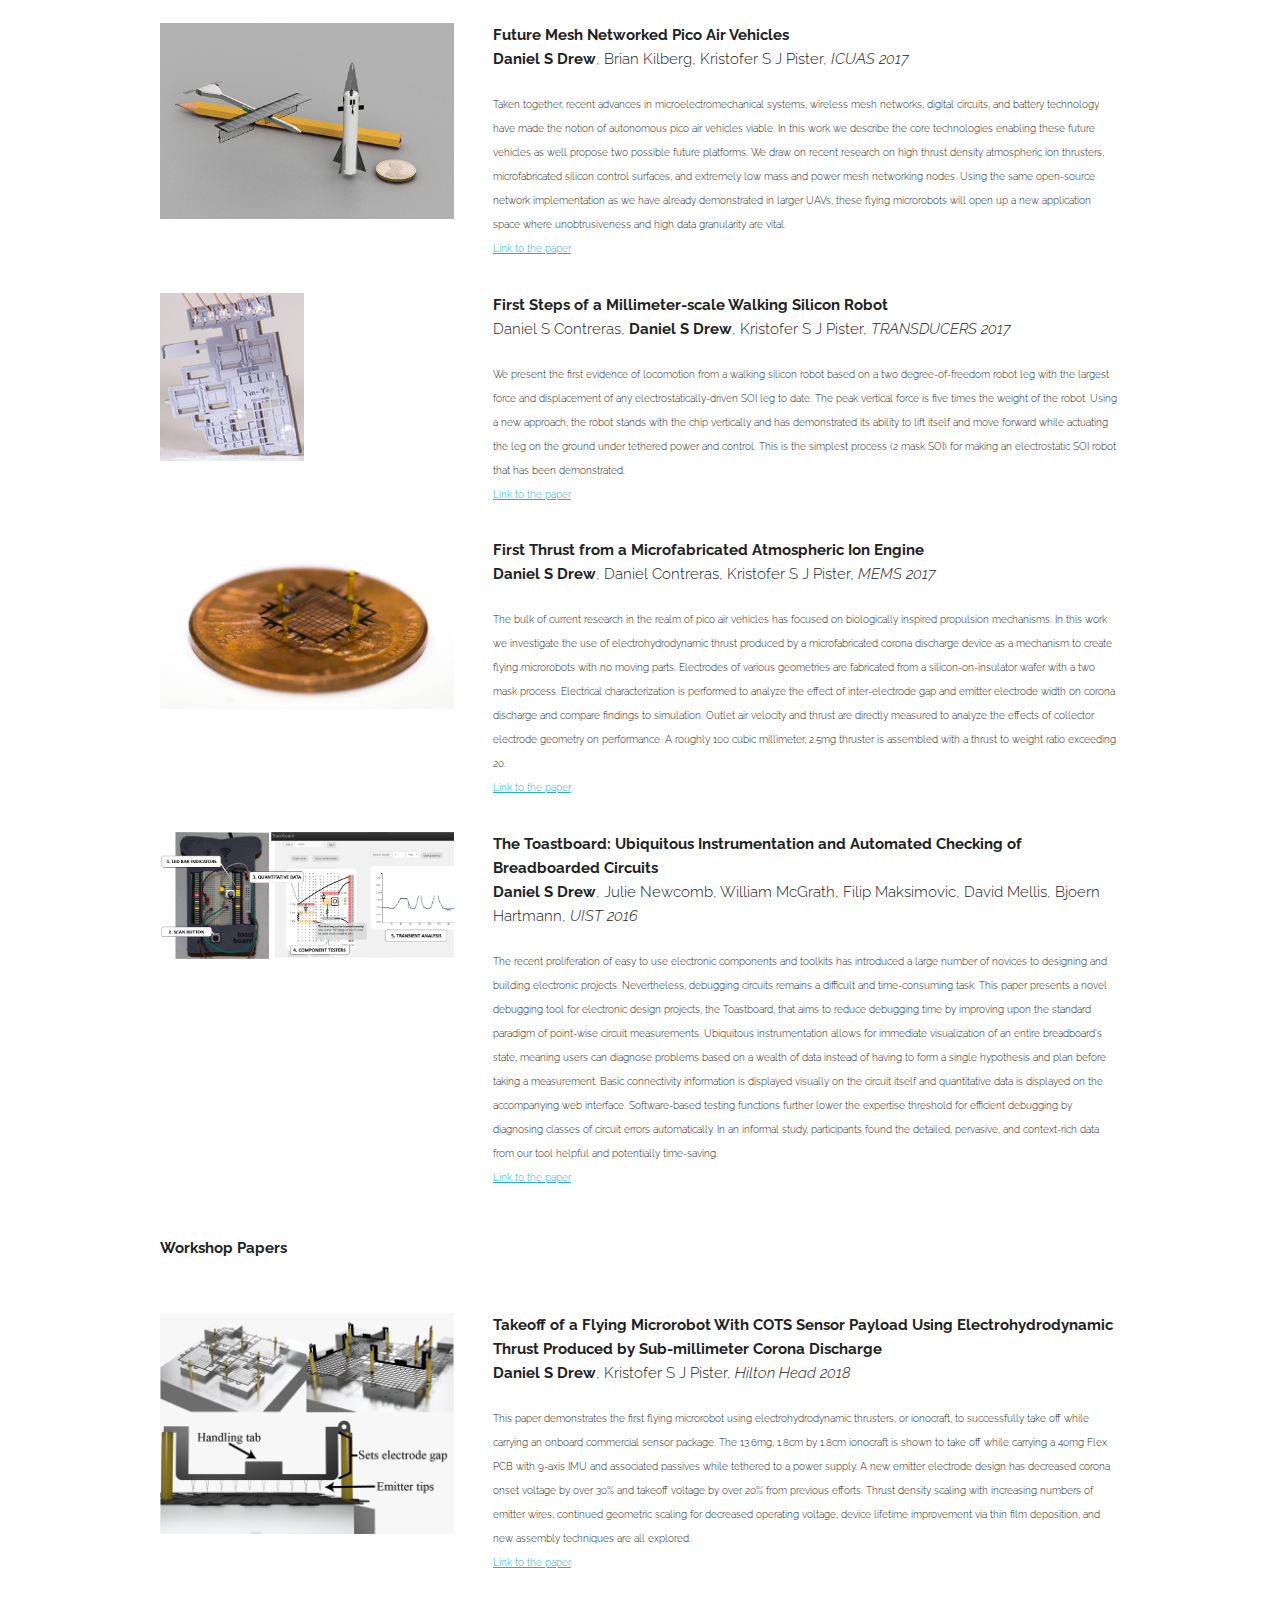
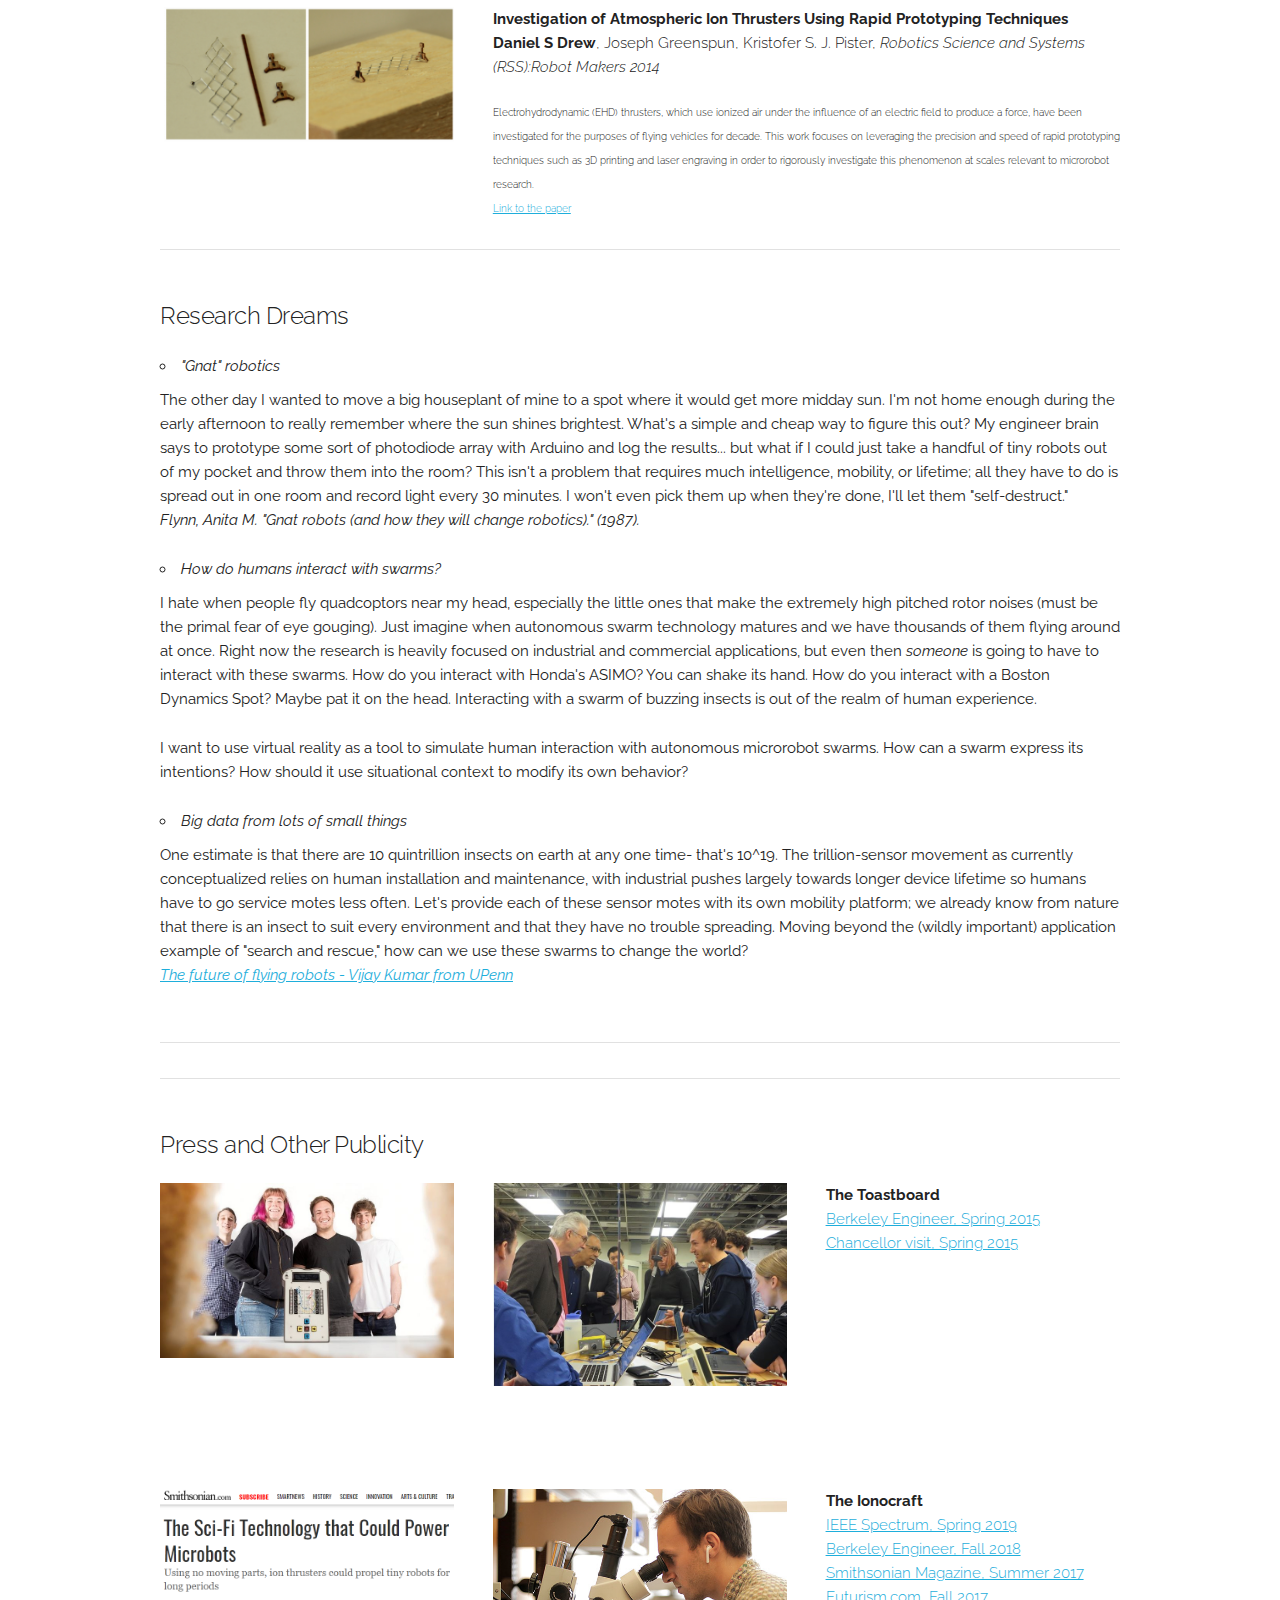
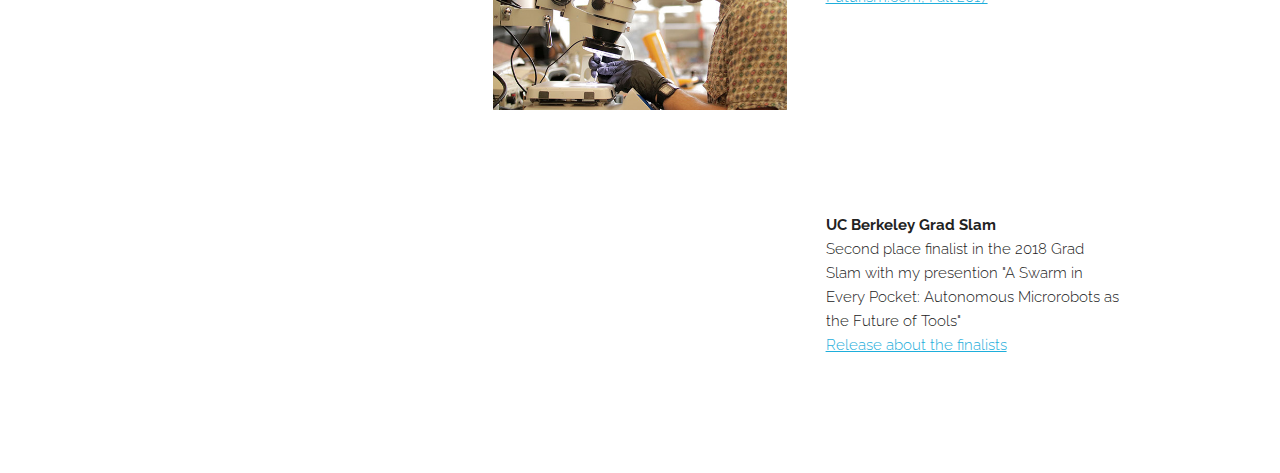
<file: Skeleton-2.0.4/index.html>
﻿<!DOCTYPE html>
<html lang="en">
<head>

  <!-- Basic Page Needs
  –––––––––––––––––––––––––––––––––––––––––––––––––– -->
  <meta charset="utf-8">
  <title>Daniel S. Drew - UC Berkeley</title>
  <meta name="description" content="">
  <meta name="author" content="">

  <!-- Mobile Specific Metas
  –––––––––––––––––––––––––––––––––––––––––––––––––– -->
  <meta name="viewport" content="width=device-width, initial-scale=1">

  <!-- FONT
  –––––––––––––––––––––––––––––––––––––––––––––––––– -->
  <link href="//fonts.googleapis.com/css?family=Raleway:400,300,600" rel="stylesheet" type="text/css">

  <!-- CSS
  –––––––––––––––––––––––––––––––––––––––––––––––––– -->
  <link rel="stylesheet" href="css/normalize.css">
  <link rel="stylesheet" href="css/skeleton.css">

  <!-- Favicon
  –––––––––––––––––––––––––––––––––––––––––––––––––– -->
  <link rel="icon" type="image/png" href="images/Bee.jpg">


<script>
  (function(i,s,o,g,r,a,m){i['GoogleAnalyticsObject']=r;i[r]=i[r]||function(){
  (i[r].q=i[r].q||[]).push(arguments)},i[r].l=1*new Date();a=s.createElement(o),
  m=s.getElementsByTagName(o)[0];a.async=1;a.src=g;m.parentNode.insertBefore(a,m)
  })(window,document,'script','https://www.google-analytics.com/analytics.js','ga');

  ga('create', 'UA-98805190-1', 'auto');
  ga('send', 'pageview');

</script>

</head>
<body>

  <!-- Primary Page Layout
  –––––––––––––––––––––––––––––––––––––––––––––––––– -->
  <div class="container">

    <div class="row" style="margin-top: 10%">
      <div class="four columns">
        <h4><b>Daniel S. Drew</b></h4>
        <p>
	<i>Postdoc, Stanford, Mechanical Eng.</i><br>
	<i>PhD, UC Berkeley, Electrical Eng.</i>
        <br>email me: dsdrew at stanford.edu
        </p>
     
      </div>
      <div class="one-third column">
      <img class="u-max-full-width" src="images/danielDrew1.jpg" onmouseover="this.src='images/danielDrew2.jpg'" onmouseout="this.src='images/danielDrew1.jpg'">
      </div>
	
      <div class="four columns">
      <img class="u-max-full-width" src="images/MEMS_Stage2.jpg" >
      </div>
	
    </div>
    <div class="row" style="margin-top: 3%">
          <div class="u-full-width" style="margin-top: 3%">
          <!--<b>       I make flying microrobots using ion thrusters ("ionocraft") and develop new tools to help people develop and debug embedded systems projects.</b>-->
          In the near future, swarms of millimeter scale robots will be vital and common tools in industrial, commercial, and
          personal settings. The research effort to get us there is inherently interdisciplinary and represents a tremendous
          opportunity for collaboration, for training a new generation of interdisciplinary investigators, and for forging new
          ties between the worlds of industry, academia, and design; I look forward to pushing it forward.
          </div>
    </div>

      <div class="row" style="margin-top: 3%">
      <div class="one-third column">
      <a class="u-max-full-width-button" href="files/DDrew_CV_Full.pdf" target="_blank">CV</a>
      </div>
      <div class="one-third column">
       <a class="u-max-full-width-button" href="https://scholar.google.com/citations?user=PXMOFVMAAAAJ&hl=en" target="_blank">on Google Scholar</a>
      </div>
      <div class="one-third column">
     
      </div>
      </div>
<!--
       <div class="row" style="margin-top: 1%">
      <div class="one-third column">
      <a class="u-max-full-width-button" href="files/DDrew_ResearchStatement.pdf" target="_blank">Research Statement</a>
      </div>
      <div class="one-third column">
       <a class="u-max-full-width-button" href="files/DDrew_TeachState.pdf" target="_blank">Teaching Statement</a>
      </div>
      <div class="one-third column">
      <a class="u-max-full-width-button" href="files/DDrew_DiversityState.pdf" target="_blank">Diversity Statement</a>
      </div>
      </div>
-->
  
    <hr>
   <div class="row">
      <div class="u-full-width" style="margin-top: 5%">
        <h5>Captain's Log<h5>
      </div>
  <div class="row" style="margin-top:1%">
      <div class="two columns">
       <img  class="u-max-full-width" src="images/explora.png">
      </div>
      <div class="ten columns">
      &bull; I've been invited to give a talk on microrobot swarms at the <a href=https://www.exploratorium.edu/" target="_blank">San Francisco Exploratorium</a> on January 23rd during their After Dark programming! (12/12/19)
      </div>    
  </div>
  <div class="row" style="margin-top:1%">
      <div class="two columns">
       <img  class="u-max-full-width" src="images/chilogo.JPG">
      </div>
      <div class="ten columns">
      &bull; Our paper got accepted to CHI2020! I'm excited to talk to more HRI researchers about future work grounded by the limitations of microrobot hardware. (12/9/19)
      </div>
   </div>  
   <div class="row" style="margin-top:1%">
      <div class="two columns">
       <img  class="u-max-full-width" src="images/spectrum.PNG">
      </div>
      <div class="ten columns">
      &bull; A great article about the ionocraft appeared on <a href="https://spectrum.ieee.org/automaton/robotics/drones/pennysized-ionocraft-flies-with-no-moving-parts" target="_blank">IEEE Spectrum!</a>  (2/6/19)
      </div>
   </div>  
   <div class="row" style="margin-top:1%">
      <div class="two columns">
         <img  class="u-max-full-width" src="images/Stanford.jpg">
      </div>
      <div class="ten columns">
       &bull; I have officially completed my PhD and will start as a postdoctoral scholar at Stanford in January! (12/15/18)
      </div>
    </div>
    <div class="row" style="margin-top:1%">
      <div class="two columns">
         <img  class="u-max-full-width" src="images/microrobot-drew.jpg">
      </div>
      <div class="ten columns">
       &bull; My work with Kris Pister was featured in the <a href="https://engineering.berkeley.edu/magazine/fall-2018/microrobots-fly-walk-and-jump-future" target="_blank">Berkeley Engineer magazine Fall 2018 issue</a> (11/15/18)
      </div>
    </div>
    <div class="row" style="margin-top:1%">
      <div class="two columns">
         <img  class="u-max-full-width" src="images/poster_snippet.JPG">
      </div>
      <div class="ten columns">
       &bull; I presented a poster at the <a href="http://asl.stanford.edu/BARS2018/" target="_blank">Bay Area Robotics Symposium</a>; lots of impressive talks from faculty, and lots of impressive research from their students- Inspiring! (11/9/18)
      </div>
    </div>
      <div class="row" style="margin-top:1%">
      <div class="two columns">
         <img  class="u-max-full-width" src="images/Leafcutter_Castes.jpg">
      </div>
      <div class="ten columns">
       &bull; I have been awarded the Intelligence Community Postdoctoral Research Fellowship for my proposal "Design and Control of Heterogeneous Microrobot Swarms." I'm very excited to be working with <a href="http://shape.stanford.edu/" target="_blank">Sean Follmer</a> at Stanford. Funding for research on microrobots - hurray! (8/8/18)
      </div>
    </div>
    <hr>

    <div class="row">
      <div class="u-full-width" style="margin-top: 5%">
        <h5>About Me<a name="About"></a></h5>
        I'm a huge sci-fi (and everything else) reader. <a href="https://www.goodreads.com/user/show/30195028-daniel-drew" target="_blank">Here's a link to my goodreads page.</a> I've done a fair amount of both solo and group world traveling and look forward to a lifetime of more.  <a href="https://www.flickr.com/photos/danielsdrew/" target="_blank">Here's a link to my extremely sporadically updated Flickr page.</a> Send me an email with your wild dreams of the future; I want to hear it all.
        <br><br>
        I received my B.S. in Materials Science and Engineering from Virginia Tech in 2013. My past research includes electromagnetic railguns and polymer-metal nanoparticle compounds for energy efficient mechanical switching. I began the MS/PhD program at UC Berkeley in Fall 2013 with a MEMS concentration. I was also awarded an NSF Graduate Research Fellowship in 2013. 
        <br><br>
        For my PhD, I worked with Professor Kris Pister on ionocraft, flying microrobots powered by atmospheric ion engines. I also did some work with Professor Bjoern Hartmann on developing novel systems for debugging in the field of HCI. I now work with Professor Sean Follmer at Stanford on human-robot interaction and exploring new strategies for turning centimeter-scale robots into useful tools.
      </div>
    </div>

    <hr>
    <div class="row">
      <div class="u-full-width" style="margin-top: 5%">
        <h5>Publications<a name="Publications"></a></h5>
      </div>
    </div>

    <div class="row">
      <div class="u-full-width" style="margin-top: 5%">
        <h6><b>Journal/Conference Papers</b><a name="journal"></a></h6>
      </div>
    </div>
 
<div class="row" style="margin-top:1%">
      <div class="four columns">
       <img  class="u-max-full-width" src="images/swarmSetup.png">
      </div>
      <div class="eight columns">
      <h6><b>User-defined Swarm Robot Control</b><br>Lawrence H Kim, <b>Daniel S Drew</b>, Veronika Domova, Sean Follmer, <i>CHI 2020</i></h6>
      <h7>A swarm of robots can accomplish more than the sum of its parts, and swarm systems will soon see increased use in applications ranging from tangible interfaces to search and rescue teams. However, effective human control of robot swarms has been shown to be demonstrably more difficult than controlling a single robot, and swarm-specific interactions methodologies are relatively underexplored. As we envision even non-expert users will have more daily in-person encounters with different numbers of robots in the future, we present a user-defined set of control interactions for tabletop swarm robots derived from an elicitation study.
      <br>To Appear</h7>
      </div>
    </div>
<br>


<div class="row" style="margin-top:1%">
      <div class="four columns">
       <img  class="u-max-full-width" src="images/SystemBlock.png">
      </div>
      <div class="eight columns">
      <h6><b>Low Level Control of a Quadrotor with Deep Model-Based Reinforcement Learning</b><br>Nathan O Lambert, <b>Daniel S Drew</b>, Joseph Yaconelli, Roberto Calandra, Sergey Levine, Kristofer S J Pister, <i>Robotics and Automation Letters 2019</i></h6>
      <h7>To address the problem of rapidly generating low-level controllers without domain knowledge or a priori knowledge of system dynamics, we propose using model-based reinforcement learning (MBRL) trained on few minutes of automatically generated data. In this paper, we explore the capabilities of MBRL on a Crazyflie quadrotor with rapid dynamics where existing classical control schemes offer a baseline against the new method's performance. To our knowledge, this is the first use of MBRL for low-level controlled hover of a quadrotor using only on-board sensors, direct motor input signals, and no initial dynamics knowledge.

      <br><a href="https://arxiv.org/abs/1901.03737" target="_blank">Link to the paper</a></h7>
      </div>
    </div>
<br>

<div class="row" style="margin-top:1%">
      <div class="four columns">
       <img  class="u-max-full-width" src="images/mimsy.png">
      </div>
      <div class="eight columns">
      <h6><b>MIMSY: The Micro Inertial Measurement System for the Internet of Things</b><br>Craig Schindler, <b>Daniel S Drew</b>, Brian Kilberg, Felipe Campos, Soichiro Yanase, Kristofer S J Pister, <i>IEEE World Forum on Internet of Things (WF-IOT) 2019</i></h6>
      <h7>The Micro Inertial Measurement System (MIMSY) is an open-source wireless sensor node for Internet of Things applications, specifically designed for a small system volume while maintaining functionality and extensibility. MIMSY is a 16mm × 16mm node with an Arm Cortex-M3 microprocessor, 802.15.4 wireless transceiver, and a 9-axis IMU. The system is fully compatible with the OpenWSN wireless sensor networking stack, which enables the straightforward implementation of standards-compliant 6TiSCH mesh networks using MIMSY motes.

      <br><a href="files/mimsy.pdf" target="_blank">Link to the paper</a></h7>
      </div>
    </div>
<br>

<div class="row" style="margin-top:1%">
      <div class="four columns">
       <img  class="u-max-full-width" src="images/wifrost.JPG">
      </div>
      <div class="eight columns">
      <h6><b>Wifröst: Bridging the Information Gap for Debugging of Networked Embedded Systems</b><br>Will McGrath, Jeremy Warner, Mitchell Karchemsky, Andrew Head, <b>Daniel Drew</b>, Bjoern Hartmann, <i>UIST 2018</i></h6>
      <h7>This paper presents WiFröst,
      a new approach for debugging these systems using instrumentation
      that spans from the device itself, to its communication
      API, to the wireless router and back-end server. WiFröst automatically
      collects this data, displays it in a web-based visualization,
      and highlights likely issues with an extensible suite of
      checks based on analysis of recorded execution traces.

      <br><a href="files/wifrost.pdf" target="_blank">Link to the paper</a></h7>
      </div>
    </div>
<br>
<div class="row" style="margin-top:1%">
      <div class="four columns">
       <img  class="u-max-full-width" src="images/neuralprobe.JPG">
      </div>
      <div class="eight columns">
      <h6><b>MEMS-Actuated Carbon Fiber Microelectrode for Neural Recording</b><br>Rachel S Zoll, Craig B Schindler, Travis L Massey, <b>Daniel S Drew</b>, Michel M Maharbiz, Kristofer S J Pister, <i>MNMC 2018</i></h6>

<h7>We present an electrostatic-based actuator capable of inserting individual carbon fiber microelectrodes which elicit minimal to no adverse biological response. The device is shown to insert a carbon fiber recording electrode into an agar brain phantom and can record an artificial neural signal in saline. This technique provides a platform generalizable to many microwire-style recording electrodes.
<br><a href="https://www.biorxiv.org/content/early/2018/10/12/385153.full.pdf" target="_blank">Link to the paper</a></h7>
      </div>
  </div>
<br>

<div class="row" style="margin-top:1%">
      <div class="four columns">
       <img  class="u-max-full-width" src="images/RAL18.jpg">
      </div>
      <div class="eight columns">
      <h6><b>Towards Controlled Flight of the Ionocraft: A Flying Microrobot Using Electrohydrodynamic Thrust With Onboard Sensing and No Moving Parts</b><br><b>Daniel S Drew</b>, Nathan Lambert, Craig Schindler, Kristofer S J Pister, <i>Robotics and Automation Letters 2018</i></h6>
      <h7>This work presents an insect-scale microrobot that flies silently and with no mechanical moving parts, using a mechanism with no analogue in the natural world: electrohydrodynamic thrust produced by ions generated via corona discharge. For the first time, attitude and acceleration data is continuously collected from takeoff and sustained flight of a 2cm x 2cm, 30mg ``ionocraft'' carrying a 37mg 9-axis commercial IMU on FlexPCB payload, with external tethers for power and data transfer. The ionocraft's steady state thrust versus voltage profile, dynamic response to a time-varying signal around a high voltage DC bias point, and aerodynamic drag at incident angles around 90 degrees are measured. These experimental measurements, as well as measured IMU sensor noise, are inserted into a Matlab Simulink simulation environment. Simulation shows controlled hovering and planned flight in arbitrary straight trajectories in the X-Y plane. 
      <br><a href="files/RAL18.pdf" target="_blank">Link to the paper</a></h7>
      </div>
    </div>
<br>   
 <div class="row" style="margin-top:1%">
      <div class="four columns">
       <img  class="u-max-full-width" src="images/bifrost.PNG">
      </div>
      <div class="eight columns">
      <h6><b>Bifröst: Visualizing and Checking Behavior of Embedded Systems across Hardware and Software</b><br>Will McGrath, <b>Daniel Drew</b>, Jeremy Warner, Majeed Kazemitabaar, Mitchell Karchemsky, David Mellis, Bjoern Hartmann, <i>UIST 2017</i></h6>
      <h7>This paper presents a new development environment designed to illuminate the boundary between embedded code and circuits. Bifröst automatically instruments and captures the progress of the user's code, variable values, and the electrical and bus activity occurring at the interface between the processor and the circuit it operates in. This data is displayed in a linked visualization that allows navigation through time and program execution, enabling comparisons between variables in code and signals in circuits. Automatic checks can detect low-level hardware configuration and protocol issues, while user-authored checks can test particular application semantics. In an exploratory study with ten participants, we investigated how Bifröst influences debugging workflows.
      <br><a href="http://delivery.acm.org/10.1145/3130000/3126658/p299-mcgrath.pdf?ip=128.32.33.79&id=3126658&acc=OA&key=CA367851C7E3CE77%2E3158474DDFAA3F10%2E4D4702B0C3E38B35%2E9CE3A054B8405388&__acm__=1516848249_8fe7069018fd60e5ed5d183924909d35" target="_blank">Link to the paper</a></h7>
      </div>
    </div>
<br>
     <div class="row" style="margin-top:1%">
      <div class="four columns">
       <img  class="u-max-full-width" src="images/micromach.png">
      </div>
      <div class="eight columns">
      <h6><b>Geometric Optimization of Microfabricated Silicon Electrodes for Corona Discharge Based Electrohydrodynamic Thrusters</b><br><b>Daniel S Drew</b>, Kristofer S J Pister, <i>Micromachines, Microplasmas issue</i></h5>
      <h7> In this work, an array of hybrid wire-needle and grid electrode geometries were fabricated and characterized to attempt to minimize both corona discharge onset voltage and thrust loss factor. Statistical analysis of this dataset was performed to screen for factors with significant effects. An optimized emitter electrode decreased onset voltage by 22%. Loss factor was found to vary significantly (as much as 30%) based on collector grid geometric parameters without affecting discharge characteristics. The results from this study can be used to drive further optimization of thrusters, with the final goal of providing a path towards autonomous flying microrobots powered by atmospheric ion engines.}
      <br><a href="http://www.mdpi.com/2072-666X/8/5/141"" target="_blank">Link to the paper</a></h7>
      </div>
    </div>
<br>
     <div class="row" style="margin-top:1%">
      <div class="four columns">
       <img  class="u-max-full-width" src="images/QuadGlory.png">
      </div>
      <div class="eight columns">
      <h6><b>First Takeoff of a Flying Microrobot With No Moving Parts</b><br><b>Daniel S Drew</b>, Kristofer S J Pister, <i>MARSS 2017, Best Paper nominee</i></h5>
      <h7>In this work, we demonstrate an insect-scale robot capable of vertical takeoff using electrohydrodynamic thrust, a mechanism with no natural analogue. The 10mg, 1.8cm by 1.8cm "ionocraft" operates at about 2400 volts and has a thrust to weight ratio of approximately 10. Feasibility of using individually addressable thrusters in a quadcoptor-esque manner for attitude control is demonstrated qualitatively. A combination of design choices in the microfabricated silicon electrodes and a machine-fabricated external fixture allow for reproducible hand-assembly of the microrobot. 
      
       <br><a href="files/MARSS17.pdf" target="_blank">Link to the paper</a></h7>
      </div>
    </div>
<br>
  <div class="row" style="margin-top:1%">
      <div class="four columns">
       <img  class="u-max-full-width" src="images/icuas.png">
      </div>
      <div class="eight columns">
      <h6><b>Future Mesh Networked Pico Air Vehicles</b><br><b>Daniel S Drew</b>, Brian Kilberg, Kristofer S J Pister, <i>ICUAS 2017</i></h5>
      <h7>Taken together, recent advances in microelectromechanical systems, wireless mesh networks, digital circuits, and battery technology have made the notion of autonomous pico air vehicles viable. In this work we describe the core technologies enabling these future vehicles as well propose two possible future platforms. We draw on recent research on high thrust density atmospheric ion thrusters, microfabricated silicon control surfaces, and extremely low mass and power mesh networking nodes. Using the same open-source network implementation as we have already demonstrated in larger UAVs, these flying microrobots will open up a new application space where unobtrusiveness and high data granularity are vital.
       <br><a href="files/ICUAS17.pdf" target="_blank">Link to the paper</a></h7>
      </div>
    </div>
<br>
  <div class="row" style="margin-top:1%">
      <div class="four columns">
       <img  class="u-max-full-width" src="images/tintoy.png">
      </div>
      <div class="eight columns">
      <h6><b>First Steps of a Millimeter-scale Walking Silicon Robot</b><br>Daniel S Contreras, <b>Daniel S Drew</b>, Kristofer S J Pister, <i>TRANSDUCERS 2017</i></h5>
      <h7>We present the first evidence of locomotion from a walking silicon robot based on a two degree-of-freedom robot leg with the largest force and displacement of any electrostatically-driven SOI leg to date. The peak vertical force is five times the weight of the robot. Using a new approach, the robot stands with the chip vertically and has demonstrated its ability to lift itself and move forward while actuating the leg on the ground under tethered power and control. This is the simplest process (2 mask SOI) for making an electrostatic SOI robot that has been demonstrated. 
      <br><a href="http://ieeexplore.ieee.org/abstract/document/7863412/"" target="_blank">Link to the paper</a></h7>
      </div>
    </div>
<br>
    <div class="row" style="margin-top:1%">
      <div class="four columns">
       <img  class="u-max-full-width" src="images/mems.jpg">
      </div>
      <div class="eight columns">
      <h6><b>First Thrust from a Microfabricated Atmospheric Ion Engine</b><br><b>Daniel S Drew</b>, Daniel Contreras, Kristofer S J Pister, <i>MEMS 2017</i></h6>
      <h7>The bulk of current research in the realm of pico air vehicles has focused on biologically inspired propulsion mechanisms. In this work we investigate the use of electrohydrodynamic thrust produced by a microfabricated corona discharge device as a mechanism to create flying microrobots with no moving parts.  Electrodes of various geometries are fabricated from a silicon-on-insulator wafer with a two mask process.  Electrical characterization is performed to analyze the effect of inter-electrode gap and emitter electrode width on corona discharge and compare findings to simulation.  Outlet air velocity and thrust are directly measured to analyze the effects of collector electrode geometry on performance.  A roughly 100 cubic millimeter, 2.5mg thruster is assembled with a thrust to weight ratio exceeding 20. 
       <br><a href="files/MEMS17.pdf" target="_blank">Link to the paper</a></h7>
      </div>
    </div>
<br>
    <div class="row" style="margin-top:1%">
      <div class="four columns">
       <img  class="u-max-full-width" src="images/toast.png">
      </div>
      <div class="eight columns">
      <h6><b>The Toastboard: Ubiquitous Instrumentation and Automated Checking of Breadboarded Circuits</b><br><b>Daniel S Drew</b>, Julie Newcomb, William McGrath, Filip Maksimovic, David Mellis, Bjoern Hartmann, <i>UIST 2016</i></h6>
      <h7>The recent proliferation of easy to use electronic components and toolkits has introduced a large number of novices to designing and building electronic projects. Nevertheless, debugging circuits remains a difficult and time-consuming task. This paper presents a novel debugging tool for electronic design projects, the Toastboard, that aims to reduce debugging time by improving upon the standard paradigm of point-wise circuit measurements. Ubiquitous instrumentation allows for immediate visualization of an entire breadboard's state, meaning users can diagnose problems based on a wealth of data instead of having to form a single hypothesis and plan before taking a measurement. Basic connectivity information is displayed visually on the circuit itself and quantitative data is displayed on the accompanying web interface. Software-based testing functions further lower the expertise threshold for efficient debugging by diagnosing classes of circuit errors automatically. In an informal study, participants found the detailed, pervasive, and context-rich data from our tool helpful and potentially time-saving.
      <br><a href="http://dl.acm.org/citation.cfm?id=2984566" target="_blank">Link to the paper</a></h7>
      </div>
    </div>

    <div class="row">
      <div class="u-full-width" style="margin-top: 5%">
        <h6><b>Workshop Papers</b><a name="workshop"></a></h6>
      </div>
    </div>
<br>
<div class="row" style="margin-top:1%">
      <div class="four columns">
       <img  class="u-max-full-width" src="images/HH18.png">
      </div>
      <div class="eight columns">
      <h6><b>Takeoff of a Flying Microrobot With COTS Sensor Payload Using Electrohydrodynamic Thrust Produced by Sub-millimeter Corona Discharge</b><br><b>Daniel S Drew</b>, Kristofer S J Pister, <i>Hilton Head 2018</i></h6>
      <h7>This paper demonstrates the first flying microrobot using electrohydrodynamic thrusters, or ionocraft, to successfully take off while carrying an onboard commercial sensor package. The 13.6mg, 1.8cm by 1.8cm ionocraft is shown to take off while carrying a 40mg Flex PCB with 9-axis IMU and associated passives while tethered to a power supply. A new emitter electrode design has decreased corona onset voltage by over 30% and takeoff voltage by over 20% from previous efforts. Thrust density scaling with increasing numbers of emitter wires, continued geometric scaling for decreased operating voltage, device lifetime improvement via thin film deposition, and new assembly techniques are all explored.
      <br><a href="files/HH18.pdf" target="_blank">Link to the paper</a></h7>
      </div>
    </div>
<br>
    <div class="row" style="margin-top:1%">
      <div class="four columns">
       <img  class="u-max-full-width" src="images/roma.PNG">
      </div>
      <div class="eight columns">
      <h6><b>Investigation of Atmospheric Ion Thrusters Using Rapid Prototyping Techniques</b><br><b>Daniel S Drew</b>, Joseph Greenspun, Kristofer S. J. Pister, <i>Robotics Science and Systems (RSS):Robot Makers 2014</i></h6>
      <h7>Electrohydrodynamic (EHD) thrusters, which use ionized air under the influence of an electric field to produce a force, have been investigated for the purposes of flying vehicles for decade. This work focuses on leveraging the precision and speed of rapid prototyping techniques such as 3D printing and laser engraving in order to rigorously investigate this phenomenon at scales relevant to microrobot research.
      <br><a href="http://www.seas.upenn.edu/~nicbezzo/RoMa2014/Drew.pdf" target="_blank">Link to the paper</a></h7>
      </div>
    </div>


    <hr>
    <div class="row">
      <div class="u-full-width" style="margin-top: 5%">
        <h5>Research Dreams<a name="Research Dreams"></a></h5>
        <ul>
          <li><i> "Gnat" robotics </i></li>
          <p>The other day I wanted to move a big houseplant of mine to a spot where it would get more midday sun. I'm not home enough during the early afternoon to really remember where the sun shines brightest. What's a simple and cheap way to figure this out? My engineer brain says to prototype some sort of photodiode array with Arduino and log the results... but what if I could just take a handful of tiny robots out of my pocket and throw them into the room? This isn't a problem that requires much intelligence, mobility, or lifetime; all they have to do is spread out in one room and record light every 30 minutes. I won't even pick them up when they're done, I'll let them "self-destruct."
          <br><i>Flynn, Anita M. "Gnat robots (and how they will change robotics)." (1987).</i>

          <li><i> How do humans interact with swarms? </i></li>
          <p>I hate when people fly quadcoptors near my head, especially the little ones that make the extremely high pitched rotor noises (must be the primal fear of eye gouging). Just imagine when autonomous swarm technology matures and we have thousands of them flying around at once. Right now the research is heavily focused on industrial and commercial applications, but even then <i>someone</i> is going to have to interact with these swarms. How do you interact with Honda's ASIMO? You can shake its hand. How do you interact with a Boston Dynamics Spot? Maybe pat it on the head. Interacting with a swarm of buzzing insects is out of the realm of human experience. </p>
          <p>I want to use virtual reality as a tool to simulate human interaction with autonomous microrobot swarms. How can a swarm express its intentions? How should it use situational context to modify its own behavior?</p>

          <li><i> Big data from lots of small things </i></li>
          <p> One estimate is that there are 10 quintrillion insects on earth at any one time- that's 10^19. The trillion-sensor movement as currently conceptualized relies on human installation and maintenance, with industrial pushes largely towards longer device lifetime so humans have to go service motes less often. Let's provide each of these sensor motes with its own mobility platform; we already know from nature that there is an insect to suit every environment and that they have no trouble spreading. Moving beyond the (wildly important) application example of "search and rescue," how can we use these swarms to change the world?
          <br><i><a href="https://youtu.be/sj3Pn_pogXw?t=9m39s" target="_blank">The future of flying robots - Vijay Kumar from UPenn</a></i>
        </ul>
      </div>
    </div>
    <hr>
    
<!--     
    <hr>
    <div class="row">
      <div class="u-full-width" style="margin-top: 5%">
        <h5>Other Activities - UNDER CONSTRUCTION<a name="Teaching"></a></h5>
      </div>
    </div>
 -->
    <!--
    <div class="row">
      <div class="one-half column" style="margin-top: 0%">
       

        <h6><b>Teaching</b></h6>

        In the past I have been a teaching assistant for the "Fundamentals of Materials" class in the Materials Science and Engineering department at Virginia Tech. More recently I was a graduate student instructor for "Interactive Device Design" at Berkeley. <a href="https://www.forbes.com/sites/rakeshsharma/2013/11/25/educating-a-maker-the-berkeley-perspective" target="_blank"> Here is a Forbes article on the class.</a>
        
       
        </div>

      <div class="one-half column" style="margin-top: 0%">
        <h6><b>Mentorship</b></h6>
        <ul>
        <li>E3S</li>
        <li>Undergrads</li>
        </ul>
      </div>
    </div>

    <div class="row">
      <div class="one-half column" style="margin-top: 3%">
       <h6 text-align=center><b>Department Involvement</b></h6>
        <ul>
        <li>Electrical Engineering Graduate Student Association, have served as Social Chair and Treasurer</li>
        <li>Materials Engineering Professional Society, served as Class Relations officer</li>
        </ul>
      </div>
      <div class="one-half column" style="margin-top: 3%">
      <h6><b>Outreach</b></h6>
        <ul>
        <li>Electrical Engineering Graduate Student Association, have served as Social Chair and Treasurer</li>
        <li>Materials Engineering Professional Society, served as Class Relations officer</li>
        </ul>
      </div>
    </div>

     !-->
  
    <hr>
    <div class="row">
      <div class="u-full-width" style="margin-top: 5%">
        <h5>Press and Other Publicity<a name="Press"></a></h5>
      </div>
    <div class="row" style="margin-top:1%">
      <div class="four columns">
         <img  class="u-max-full-width" src="images/toastmag.JPG">
      </div>
      <div class="four columns">
         <img  class="u-max-full-width" src="images/toastdirks.JPG">
      </div>
      <div class="four columns">
        <h6> <b>The Toastboard</b><br>
        <a href="http://engineering.berkeley.edu/magazine/spring-2015/toastboard" target="_blank">Berkeley Engineer, Spring 2015</a>
        <br>
        <a href="https://swarmlab.eecs.berkeley.edu/news/2014/12/22/5179/chancellor-nicholas-dirks-and-evcp-claude-steele-visit-citris-invention-lab" target="_blank">Chancellor visit, Spring 2015
        </a></h6>
      </div>
    </div>

    <div class="row" style="margin-top:10%">
      <div class="four columns">
         <img  class="u-max-full-width" src="images/smithiono.PNG">
      </div>
      <div class="four columns">
         <img  class="u-max-full-width" src="images/microrobot-drew.jpg">
      </div>
      <div class="four columns">
        <h6> <b>The Ionocraft</b><br>
        <a href="https://spectrum.ieee.org/automaton/robotics/drones/pennysized-ionocraft-flies-with-no-moving-parts" target="_blank">IEEE Spectrum, Spring 2019</a>
        <br>
        <a href="https://engineering.berkeley.edu/magazine/fall-2018/microrobots-fly-walk-and-jump-future" target="_blank">Berkeley Engineer, Fall 2018</a>
        <br>
        <a href="http://www.smithsonianmag.com/innovation/sci-fi-technology-could-power-microbots-180964358/" target="_blank">Smithsonian Magazine, Summer 2017</a>
        <br>
        <a href="https://futurism.com/the-same-tech-propelling-satellites-in-space-could-power-tiny-robots-on-earth/" target="_blank">Futurism.com, Fall 2017</a> 
        </h6>
      </div>
    </div>

    <div class="row" style="margin-top:10%">
      <div class="eight columns">
         <iframe class="u-full-width" src="https://www.youtube.com/embed/5cyIP5rgdgc?start=2154" frameborder="0" allow="autoplay; encrypted-media" allowfullscreen></iframe>
      </div>
      <div class="four columns">
        <h6> <b>UC Berkeley Grad Slam</b><br>
        Second place finalist in the 2018 Grad Slam with my presention "A Swarm in Every Pocket: Autonomous Microrobots as the Future of Tools"
        <br>
        <a href="http://grad.berkeley.edu/news/headlines/berkeley-slam-champion/" target="_blank">Release about the finalists</a>
        </h6>
      </div>
    </div>

    </div>


  </div>

<!-- End Document
  –––––––––––––––––––––––––––––––––––––––––––––––––– -->


<div class="row" style="margin-top: 10%">
          <div class="u-full-width" style="margin-top: 3%">
  
          </div>
    </div>

</body>
</html>
</file>
<file: skeleton.css>
/*
* Skeleton V2.0.4
* Copyright 2014, Dave Gamache
* www.getskeleton.com
* Free to use under the MIT license.
* http://www.opensource.org/licenses/mit-license.php
* 12/29/2014
*/


/* Table of contents
––––––––––––––––––––––––––––––––––––––––––––––––––
- Grid
- Base Styles
- Typography
- Links
- Buttons
- Forms
- Lists
- Code
- Tables
- Spacing
- Utilities
- Clearing
- Media Queries
*/


/* Grid
–––––––––––––––––––––––––––––––––––––––––––––––––– */
.container {
  position: relative;
  width: 100%;
  max-width: 960px;
  margin: 0 auto;
  padding: 0 20px;
  box-sizing: border-box; }
.column,
.columns {
  width: 100%;
  float: left;
  box-sizing: border-box; }

/* For devices larger than 400px */
@media (min-width: 400px) {
  .container {
    width: 85%;
    padding: 0; }
}

/* For devices larger than 550px */
@media (min-width: 550px) {
  .container {
    width: 80%; }
  .column,
  .columns {
    margin-left: 4%; }
  .column:first-child,
  .columns:first-child {
    margin-left: 0; }

  .one.column,
  .one.columns                    { width: 4.66666666667%; }
  .two.columns                    { width: 13.3333333333%; }
  .three.columns                  { width: 22%;            }
  .four.columns                   { width: 30.6666666667%; }
  .five.columns                   { width: 39.3333333333%; }
  .six.columns                    { width: 48%;            }
  .seven.columns                  { width: 56.6666666667%; }
  .eight.columns                  { width: 65.3333333333%; }
  .nine.columns                   { width: 74.0%;          }
  .ten.columns                    { width: 82.6666666667%; }
  .eleven.columns                 { width: 91.3333333333%; }
  .twelve.columns                 { width: 100%; margin-left: 0; }

  .one-third.column               { width: 30.6666666667%; }
  .two-thirds.column              { width: 65.3333333333%; }

  .one-half.column                { width: 48%; }

  /* Offsets */
  .offset-by-one.column,
  .offset-by-one.columns          { margin-left: 8.66666666667%; }
  .offset-by-two.column,
  .offset-by-two.columns          { margin-left: 17.3333333333%; }
  .offset-by-three.column,
  .offset-by-three.columns        { margin-left: 26%;            }
  .offset-by-four.column,
  .offset-by-four.columns         { margin-left: 34.6666666667%; }
  .offset-by-five.column,
  .offset-by-five.columns         { margin-left: 43.3333333333%; }
  .offset-by-six.column,
  .offset-by-six.columns          { margin-left: 52%;            }
  .offset-by-seven.column,
  .offset-by-seven.columns        { margin-left: 60.6666666667%; }
  .offset-by-eight.column,
  .offset-by-eight.columns        { margin-left: 69.3333333333%; }
  .offset-by-nine.column,
  .offset-by-nine.columns         { margin-left: 78.0%;          }
  .offset-by-ten.column,
  .offset-by-ten.columns          { margin-left: 86.6666666667%; }
  .offset-by-eleven.column,
  .offset-by-eleven.columns       { margin-left: 95.3333333333%; }

  .offset-by-one-third.column,
  .offset-by-one-third.columns    { margin-left: 34.6666666667%; }
  .offset-by-two-thirds.column,
  .offset-by-two-thirds.columns   { margin-left: 69.3333333333%; }

  .offset-by-one-half.column,
  .offset-by-one-half.columns     { margin-left: 52%; }

}


/* Base Styles
–––––––––––––––––––––––––––––––––––––––––––––––––– */
/* NOTE
html is set to 62.5% so that all the REM measurements throughout Skeleton
are based on 10px sizing. So basically 1.5rem = 15px :) */
html {
  font-size: 62.5%; }
body {
  font-size: 1.5em; /* currently ems cause chrome bug misinterpreting rems on body element */
  line-height: 1.6;
  font-weight: 400;
  font-family: "Raleway", "HelveticaNeue", "Helvetica Neue", Helvetica, Arial, sans-serif;
  color: #222; }


/* Typography
–––––––––––––––––––––––––––––––––––––––––––––––––– */
h1, h2, h3, h4, h5, h6, h7 {
  margin-top: 0;
  margin-bottom: 2rem;
  font-weight: 300; }
h1 { font-size: 4.0rem; line-height: 1.2;  letter-spacing: -.1rem;}
h2 { font-size: 3.6rem; line-height: 1.25; letter-spacing: -.1rem; }
h3 { font-size: 3.0rem; line-height: 1.3;  letter-spacing: -.1rem; }
h4 { font-size: 2.4rem; line-height: 1.35; letter-spacing: -.08rem; }
h5 { font-size: 1.8rem; line-height: 1.5;  letter-spacing: -.05rem; }
h6 { font-size: 1.5rem; line-height: 1.6;  letter-spacing: 0; }
h7 { font-size: 1.2rem; line-height: 1.0;  letter-spacing: 0; }

/* Larger than phablet */
@media (min-width: 550px) {
  h1 { font-size: 5.0rem; }
  h2 { font-size: 4.2rem; }
  h3 { font-size: 3.6rem; }
  h4 { font-size: 3.0rem; }
  h5 { font-size: 2.4rem; }
  h6 { font-size: 1.5rem; }
  h7 { font-size: 1.0rem; }
}

p {
  margin-top: 0; }




/* Links
–––––––––––––––––––––––––––––––––––––––––––––––––– */
a {
  color: #1EAEDB; }
a:hover {
  color: #0FA0CE; }


/* Buttons
–––––––––––––––––––––––––––––––––––––––––––––––––– */
.button,
button,
input[type="submit"],
input[type="reset"],
input[type="button"] {
  display: inline-block;
  height: 38px;
  padding: 0 30px;
  color: #555;
  text-align: center;
  font-size: 11px;
  font-weight: 600;
  line-height: 38px;
  letter-spacing: .1rem;
  text-transform: uppercase;
  text-decoration: none;
  white-space: nowrap;
  background-color: transparent;
  border-radius: 4px;
  border: 1px solid #bbb;
  cursor: pointer;
  box-sizing: border-box; }
.button:hover,
button:hover,
input[type="submit"]:hover,
input[type="reset"]:hover,
input[type="button"]:hover,
.button:focus,
button:focus,
input[type="submit"]:focus,
input[type="reset"]:focus,
input[type="button"]:focus {
  color: #333;
  border-color: #888;
  outline: 0; }
.button.button-primary,
button.button-primary,
input[type="submit"].button-primary,
input[type="reset"].button-primary,
input[type="button"].button-primary {
  color: #FFF;
  background-color: #33C3F0;
  border-color: #33C3F0; }
.button.button-primary:hover,
button.button-primary:hover,
input[type="submit"].button-primary:hover,
input[type="reset"].button-primary:hover,
input[type="button"].button-primary:hover,
.button.button-primary:focus,
button.button-primary:focus,
input[type="submit"].button-primary:focus,
input[type="reset"].button-primary:focus,
input[type="button"].button-primary:focus {
  color: #FFF;
  background-color: #1EAEDB;
  border-color: #1EAEDB; }

.u-max-full-width-button,
button,
input[type="submit"],
input[type="reset"],
input[type="button"] {
  display: inline-block;
  max-width: 100%;
  box-sizing: border-box; 
  height: 38px;
  width: 450px;
  color: #555;
  text-align: center;
  font-size: 11px;
  font-weight: 600;
  line-height: 38px;
  letter-spacing: .1rem;
  text-transform: uppercase;
  text-decoration: none;
  white-space: nowrap;
  background-color: transparent;
  border-radius: 4px;
  border: 1px solid #bbb;
  cursor: pointer;
  box-sizing: border-box; }
.button:hover,
button:hover,
input[type="submit"]:hover,
input[type="reset"]:hover,
input[type="button"]:hover,
.button:focus,
button:focus,
input[type="submit"]:focus,
input[type="reset"]:focus,
input[type="button"]:focus {
  color: #333;
  border-color: #888;
  outline: 0; }
.button.button-primary,
button.button-primary,
input[type="submit"].button-primary,
input[type="reset"].button-primary,
input[type="button"].button-primary {
  color: #FFF;
  background-color: #33C3F0;
  border-color: #33C3F0; }
.button.button-primary:hover,
button.button-primary:hover,
input[type="submit"].button-primary:hover,
input[type="reset"].button-primary:hover,
input[type="button"].button-primary:hover,
.button.button-primary:focus,
button.button-primary:focus,
input[type="submit"].button-primary:focus,
input[type="reset"].button-primary:focus,
input[type="button"].button-primary:focus {
  color: #FFF;
  background-color: #1EAEDB;
  border-color: #1EAEDB; }


/* Forms
–––––––––––––––––––––––––––––––––––––––––––––––––– */
input[type="email"],
input[type="number"],
input[type="search"],
input[type="text"],
input[type="tel"],
input[type="url"],
input[type="password"],
textarea,
select {
  height: 38px;
  padding: 6px 10px; /* The 6px vertically centers text on FF, ignored by Webkit */
  background-color: #fff;
  border: 1px solid #D1D1D1;
  border-radius: 4px;
  box-shadow: none;
  box-sizing: border-box; }
/* Removes awkward default styles on some inputs for iOS */
input[type="email"],
input[type="number"],
input[type="search"],
input[type="text"],
input[type="tel"],
input[type="url"],
input[type="password"],
textarea {
  -webkit-appearance: none;
     -moz-appearance: none;
          appearance: none; }
textarea {
  min-height: 65px;
  padding-top: 6px;
  padding-bottom: 6px; }
input[type="email"]:focus,
input[type="number"]:focus,
input[type="search"]:focus,
input[type="text"]:focus,
input[type="tel"]:focus,
input[type="url"]:focus,
input[type="password"]:focus,
textarea:focus,
select:focus {
  border: 1px solid #33C3F0;
  outline: 0; }
label,
legend {
  display: block;
  margin-bottom: .5rem;
  font-weight: 600; }
fieldset {
  padding: 0;
  border-width: 0; }
input[type="checkbox"],
input[type="radio"] {
  display: inline; }
label > .label-body {
  display: inline-block;
  margin-left: .5rem;
  font-weight: normal; }


/* Lists
–––––––––––––––––––––––––––––––––––––––––––––––––– */
ul {
  list-style: circle inside; }
ol {
  list-style: decimal inside; }
ol, ul {
  padding-left: 0;
  margin-top: 0; }
ul ul,
ul ol,
ol ol,
ol ul {
  margin: 1.5rem 0 1.5rem 3rem;
  font-size: 90%; }
li {
  margin-bottom: 1rem; }


/* Code
–––––––––––––––––––––––––––––––––––––––––––––––––– */
code {
  padding: .2rem .5rem;
  margin: 0 .2rem;
  font-size: 90%;
  white-space: nowrap;
  background: #F1F1F1;
  border: 1px solid #E1E1E1;
  border-radius: 4px; }
pre > code {
  display: block;
  padding: 1rem 1.5rem;
  white-space: pre; }


/* Tables
–––––––––––––––––––––––––––––––––––––––––––––––––– */
th,
td {
  padding: 12px 15px;
  text-align: left;
  border-bottom: 1px solid #E1E1E1; }
th:first-child,
td:first-child {
  padding-left: 0; }
th:last-child,
td:last-child {
  padding-right: 0; }


/* Spacing
–––––––––––––––––––––––––––––––––––––––––––––––––– */
button,
.button {
  margin-bottom: 1rem; }
input,
textarea,
select,
fieldset {
  margin-bottom: 1.5rem; }
pre,
blockquote,
dl,
figure,
table,
p,
ul,
ol,
form {
  margin-bottom: 2.5rem; }


/* Utilities
–––––––––––––––––––––––––––––––––––––––––––––––––– */
.u-full-width {
  width: 100%;
  box-sizing: border-box; }
.u-max-full-width {
  max-width: 100%;
  box-sizing: border-box; }
.u-pull-right {
  float: right; }
.u-pull-left {
  float: left; }


/* Misc
–––––––––––––––––––––––––––––––––––––––––––––––––– */
hr {
  margin-top: 3rem;
  margin-bottom: 3.5rem;
  border-width: 0;
  border-top: 1px solid #E1E1E1; }


/* Clearing
–––––––––––––––––––––––––––––––––––––––––––––––––– */

/* Self Clearing Goodness */
.container:after,
.row:after,
.u-cf {
  content: "";
  display: table;
  clear: both; }


/* Media Queries
–––––––––––––––––––––––––––––––––––––––––––––––––– */
/*
Note: The best way to structure the use of media queries is to create the queries
near the relevant code. For example, if you wanted to change the styles for buttons
on small devices, paste the mobile query code up in the buttons section and style it
there.
*/


/* Larger than mobile */
@media (min-width: 400px) {}

/* Larger than phablet (also point when grid becomes active) */
@media (min-width: 550px) {}

/* Larger than tablet */
@media (min-width: 750px) {}

/* Larger than desktop */
@media (min-width: 1000px) {}

/* Larger than Desktop HD */
@media (min-width: 1200px) {}
</file>
<file: Skeleton-2.0.4/css/skeleton.css>
/*
* Skeleton V2.0.4
* Copyright 2014, Dave Gamache
* www.getskeleton.com
* Free to use under the MIT license.
* http://www.opensource.org/licenses/mit-license.php
* 12/29/2014
*/


/* Table of contents
––––––––––––––––––––––––––––––––––––––––––––––––––
- Grid
- Base Styles
- Typography
- Links
- Buttons
- Forms
- Lists
- Code
- Tables
- Spacing
- Utilities
- Clearing
- Media Queries
*/


/* Grid
–––––––––––––––––––––––––––––––––––––––––––––––––– */
.container {
  position: relative;
  width: 100%;
  max-width: 960px;
  margin: 0 auto;
  padding: 0 20px;
  box-sizing: border-box; }
.column,
.columns {
  width: 100%;
  float: left;
  box-sizing: border-box; }

/* For devices larger than 400px */
@media (min-width: 400px) {
  .container {
    width: 85%;
    padding: 0; }
}

/* For devices larger than 550px */
@media (min-width: 550px) {
  .container {
    width: 80%; }
  .column,
  .columns {
    margin-left: 4%; }
  .column:first-child,
  .columns:first-child {
    margin-left: 0; }

  .one.column,
  .one.columns                    { width: 4.66666666667%; }
  .two.columns                    { width: 13.3333333333%; }
  .three.columns                  { width: 22%;            }
  .four.columns                   { width: 30.6666666667%; }
  .five.columns                   { width: 39.3333333333%; }
  .six.columns                    { width: 48%;            }
  .seven.columns                  { width: 56.6666666667%; }
  .eight.columns                  { width: 65.3333333333%; }
  .nine.columns                   { width: 74.0%;          }
  .ten.columns                    { width: 82.6666666667%; }
  .eleven.columns                 { width: 91.3333333333%; }
  .twelve.columns                 { width: 100%; margin-left: 0; }

  .one-third.column               { width: 30.6666666667%; }
  .two-thirds.column              { width: 65.3333333333%; }

  .one-half.column                { width: 48%; }

  /* Offsets */
  .offset-by-one.column,
  .offset-by-one.columns          { margin-left: 8.66666666667%; }
  .offset-by-two.column,
  .offset-by-two.columns          { margin-left: 17.3333333333%; }
  .offset-by-three.column,
  .offset-by-three.columns        { margin-left: 26%;            }
  .offset-by-four.column,
  .offset-by-four.columns         { margin-left: 34.6666666667%; }
  .offset-by-five.column,
  .offset-by-five.columns         { margin-left: 43.3333333333%; }
  .offset-by-six.column,
  .offset-by-six.columns          { margin-left: 52%;            }
  .offset-by-seven.column,
  .offset-by-seven.columns        { margin-left: 60.6666666667%; }
  .offset-by-eight.column,
  .offset-by-eight.columns        { margin-left: 69.3333333333%; }
  .offset-by-nine.column,
  .offset-by-nine.columns         { margin-left: 78.0%;          }
  .offset-by-ten.column,
  .offset-by-ten.columns          { margin-left: 86.6666666667%; }
  .offset-by-eleven.column,
  .offset-by-eleven.columns       { margin-left: 95.3333333333%; }

  .offset-by-one-third.column,
  .offset-by-one-third.columns    { margin-left: 34.6666666667%; }
  .offset-by-two-thirds.column,
  .offset-by-two-thirds.columns   { margin-left: 69.3333333333%; }

  .offset-by-one-half.column,
  .offset-by-one-half.columns     { margin-left: 52%; }

}


/* Base Styles
–––––––––––––––––––––––––––––––––––––––––––––––––– */
/* NOTE
html is set to 62.5% so that all the REM measurements throughout Skeleton
are based on 10px sizing. So basically 1.5rem = 15px :) */
html {
  font-size: 62.5%; }
body {
  font-size: 1.5em; /* currently ems cause chrome bug misinterpreting rems on body element */
  line-height: 1.6;
  font-weight: 400;
  font-family: "Raleway", "HelveticaNeue", "Helvetica Neue", Helvetica, Arial, sans-serif;
  color: #222; }


/* Typography
–––––––––––––––––––––––––––––––––––––––––––––––––– */
h1, h2, h3, h4, h5, h6, h7 {
  margin-top: 0;
  margin-bottom: 2rem;
  font-weight: 300; }
h1 { font-size: 4.0rem; line-height: 1.2;  letter-spacing: -.1rem;}
h2 { font-size: 3.6rem; line-height: 1.25; letter-spacing: -.1rem; }
h3 { font-size: 3.0rem; line-height: 1.3;  letter-spacing: -.1rem; }
h4 { font-size: 2.4rem; line-height: 1.35; letter-spacing: -.08rem; }
h5 { font-size: 1.8rem; line-height: 1.5;  letter-spacing: -.05rem; }
h6 { font-size: 1.5rem; line-height: 1.6;  letter-spacing: 0; }
h7 { font-size: 1.2rem; line-height: 1.0;  letter-spacing: 0; }

/* Larger than phablet */
@media (min-width: 550px) {
  h1 { font-size: 5.0rem; }
  h2 { font-size: 4.2rem; }
  h3 { font-size: 3.6rem; }
  h4 { font-size: 3.0rem; }
  h5 { font-size: 2.4rem; }
  h6 { font-size: 1.5rem; }
  h7 { font-size: 1.0rem; }
}

p {
  margin-top: 0; }




/* Links
–––––––––––––––––––––––––––––––––––––––––––––––––– */
a {
  color: #1EAEDB; }
a:hover {
  color: #0FA0CE; }


/* Buttons
–––––––––––––––––––––––––––––––––––––––––––––––––– */
.button,
button,
input[type="submit"],
input[type="reset"],
input[type="button"] {
  display: inline-block;
  height: 38px;
  padding: 0 30px;
  color: #555;
  text-align: center;
  font-size: 11px;
  font-weight: 600;
  line-height: 38px;
  letter-spacing: .1rem;
  text-transform: uppercase;
  text-decoration: none;
  white-space: nowrap;
  background-color: transparent;
  border-radius: 4px;
  border: 1px solid #bbb;
  cursor: pointer;
  box-sizing: border-box; }
.button:hover,
button:hover,
input[type="submit"]:hover,
input[type="reset"]:hover,
input[type="button"]:hover,
.button:focus,
button:focus,
input[type="submit"]:focus,
input[type="reset"]:focus,
input[type="button"]:focus {
  color: #333;
  border-color: #888;
  outline: 0; }
.button.button-primary,
button.button-primary,
input[type="submit"].button-primary,
input[type="reset"].button-primary,
input[type="button"].button-primary {
  color: #FFF;
  background-color: #33C3F0;
  border-color: #33C3F0; }
.button.button-primary:hover,
button.button-primary:hover,
input[type="submit"].button-primary:hover,
input[type="reset"].button-primary:hover,
input[type="button"].button-primary:hover,
.button.button-primary:focus,
button.button-primary:focus,
input[type="submit"].button-primary:focus,
input[type="reset"].button-primary:focus,
input[type="button"].button-primary:focus {
  color: #FFF;
  background-color: #1EAEDB;
  border-color: #1EAEDB; }

.u-max-full-width-button,
button,
input[type="submit"],
input[type="reset"],
input[type="button"] {
  display: inline-block;
  max-width: 100%;
  box-sizing: border-box; 
  height: 38px;
  width: 450px;
  color: #555;
  text-align: center;
  font-size: 11px;
  font-weight: 600;
  line-height: 38px;
  letter-spacing: .1rem;
  text-transform: uppercase;
  text-decoration: none;
  white-space: nowrap;
  background-color: transparent;
  border-radius: 4px;
  border: 1px solid #bbb;
  cursor: pointer;
  box-sizing: border-box; }
.button:hover,
button:hover,
input[type="submit"]:hover,
input[type="reset"]:hover,
input[type="button"]:hover,
.button:focus,
button:focus,
input[type="submit"]:focus,
input[type="reset"]:focus,
input[type="button"]:focus {
  color: #333;
  border-color: #888;
  outline: 0; }
.button.button-primary,
button.button-primary,
input[type="submit"].button-primary,
input[type="reset"].button-primary,
input[type="button"].button-primary {
  color: #FFF;
  background-color: #33C3F0;
  border-color: #33C3F0; }
.button.button-primary:hover,
button.button-primary:hover,
input[type="submit"].button-primary:hover,
input[type="reset"].button-primary:hover,
input[type="button"].button-primary:hover,
.button.button-primary:focus,
button.button-primary:focus,
input[type="submit"].button-primary:focus,
input[type="reset"].button-primary:focus,
input[type="button"].button-primary:focus {
  color: #FFF;
  background-color: #1EAEDB;
  border-color: #1EAEDB; }


/* Forms
–––––––––––––––––––––––––––––––––––––––––––––––––– */
input[type="email"],
input[type="number"],
input[type="search"],
input[type="text"],
input[type="tel"],
input[type="url"],
input[type="password"],
textarea,
select {
  height: 38px;
  padding: 6px 10px; /* The 6px vertically centers text on FF, ignored by Webkit */
  background-color: #fff;
  border: 1px solid #D1D1D1;
  border-radius: 4px;
  box-shadow: none;
  box-sizing: border-box; }
/* Removes awkward default styles on some inputs for iOS */
input[type="email"],
input[type="number"],
input[type="search"],
input[type="text"],
input[type="tel"],
input[type="url"],
input[type="password"],
textarea {
  -webkit-appearance: none;
     -moz-appearance: none;
          appearance: none; }
textarea {
  min-height: 65px;
  padding-top: 6px;
  padding-bottom: 6px; }
input[type="email"]:focus,
input[type="number"]:focus,
input[type="search"]:focus,
input[type="text"]:focus,
input[type="tel"]:focus,
input[type="url"]:focus,
input[type="password"]:focus,
textarea:focus,
select:focus {
  border: 1px solid #33C3F0;
  outline: 0; }
label,
legend {
  display: block;
  margin-bottom: .5rem;
  font-weight: 600; }
fieldset {
  padding: 0;
  border-width: 0; }
input[type="checkbox"],
input[type="radio"] {
  display: inline; }
label > .label-body {
  display: inline-block;
  margin-left: .5rem;
  font-weight: normal; }


/* Lists
–––––––––––––––––––––––––––––––––––––––––––––––––– */
ul {
  list-style: circle inside; }
ol {
  list-style: decimal inside; }
ol, ul {
  padding-left: 0;
  margin-top: 0; }
ul ul,
ul ol,
ol ol,
ol ul {
  margin: 1.5rem 0 1.5rem 3rem;
  font-size: 90%; }
li {
  margin-bottom: 1rem; }


/* Code
–––––––––––––––––––––––––––––––––––––––––––––––––– */
code {
  padding: .2rem .5rem;
  margin: 0 .2rem;
  font-size: 90%;
  white-space: nowrap;
  background: #F1F1F1;
  border: 1px solid #E1E1E1;
  border-radius: 4px; }
pre > code {
  display: block;
  padding: 1rem 1.5rem;
  white-space: pre; }


/* Tables
–––––––––––––––––––––––––––––––––––––––––––––––––– */
th,
td {
  padding: 12px 15px;
  text-align: left;
  border-bottom: 1px solid #E1E1E1; }
th:first-child,
td:first-child {
  padding-left: 0; }
th:last-child,
td:last-child {
  padding-right: 0; }


/* Spacing
–––––––––––––––––––––––––––––––––––––––––––––––––– */
button,
.button {
  margin-bottom: 1rem; }
input,
textarea,
select,
fieldset {
  margin-bottom: 1.5rem; }
pre,
blockquote,
dl,
figure,
table,
p,
ul,
ol,
form {
  margin-bottom: 2.5rem; }


/* Utilities
–––––––––––––––––––––––––––––––––––––––––––––––––– */
.u-full-width {
  width: 100%;
  box-sizing: border-box; }
.u-max-full-width {
  max-width: 100%;
  box-sizing: border-box; }
.u-pull-right {
  float: right; }
.u-pull-left {
  float: left; }


/* Misc
–––––––––––––––––––––––––––––––––––––––––––––––––– */
hr {
  margin-top: 3rem;
  margin-bottom: 3.5rem;
  border-width: 0;
  border-top: 1px solid #E1E1E1; }


/* Clearing
–––––––––––––––––––––––––––––––––––––––––––––––––– */

/* Self Clearing Goodness */
.container:after,
.row:after,
.u-cf {
  content: "";
  display: table;
  clear: both; }


/* Media Queries
–––––––––––––––––––––––––––––––––––––––––––––––––– */
/*
Note: The best way to structure the use of media queries is to create the queries
near the relevant code. For example, if you wanted to change the styles for buttons
on small devices, paste the mobile query code up in the buttons section and style it
there.
*/


/* Larger than mobile */
@media (min-width: 400px) {}

/* Larger than phablet (also point when grid becomes active) */
@media (min-width: 550px) {}

/* Larger than tablet */
@media (min-width: 750px) {}

/* Larger than desktop */
@media (min-width: 1000px) {}

/* Larger than Desktop HD */
@media (min-width: 1200px) {}
</file>
